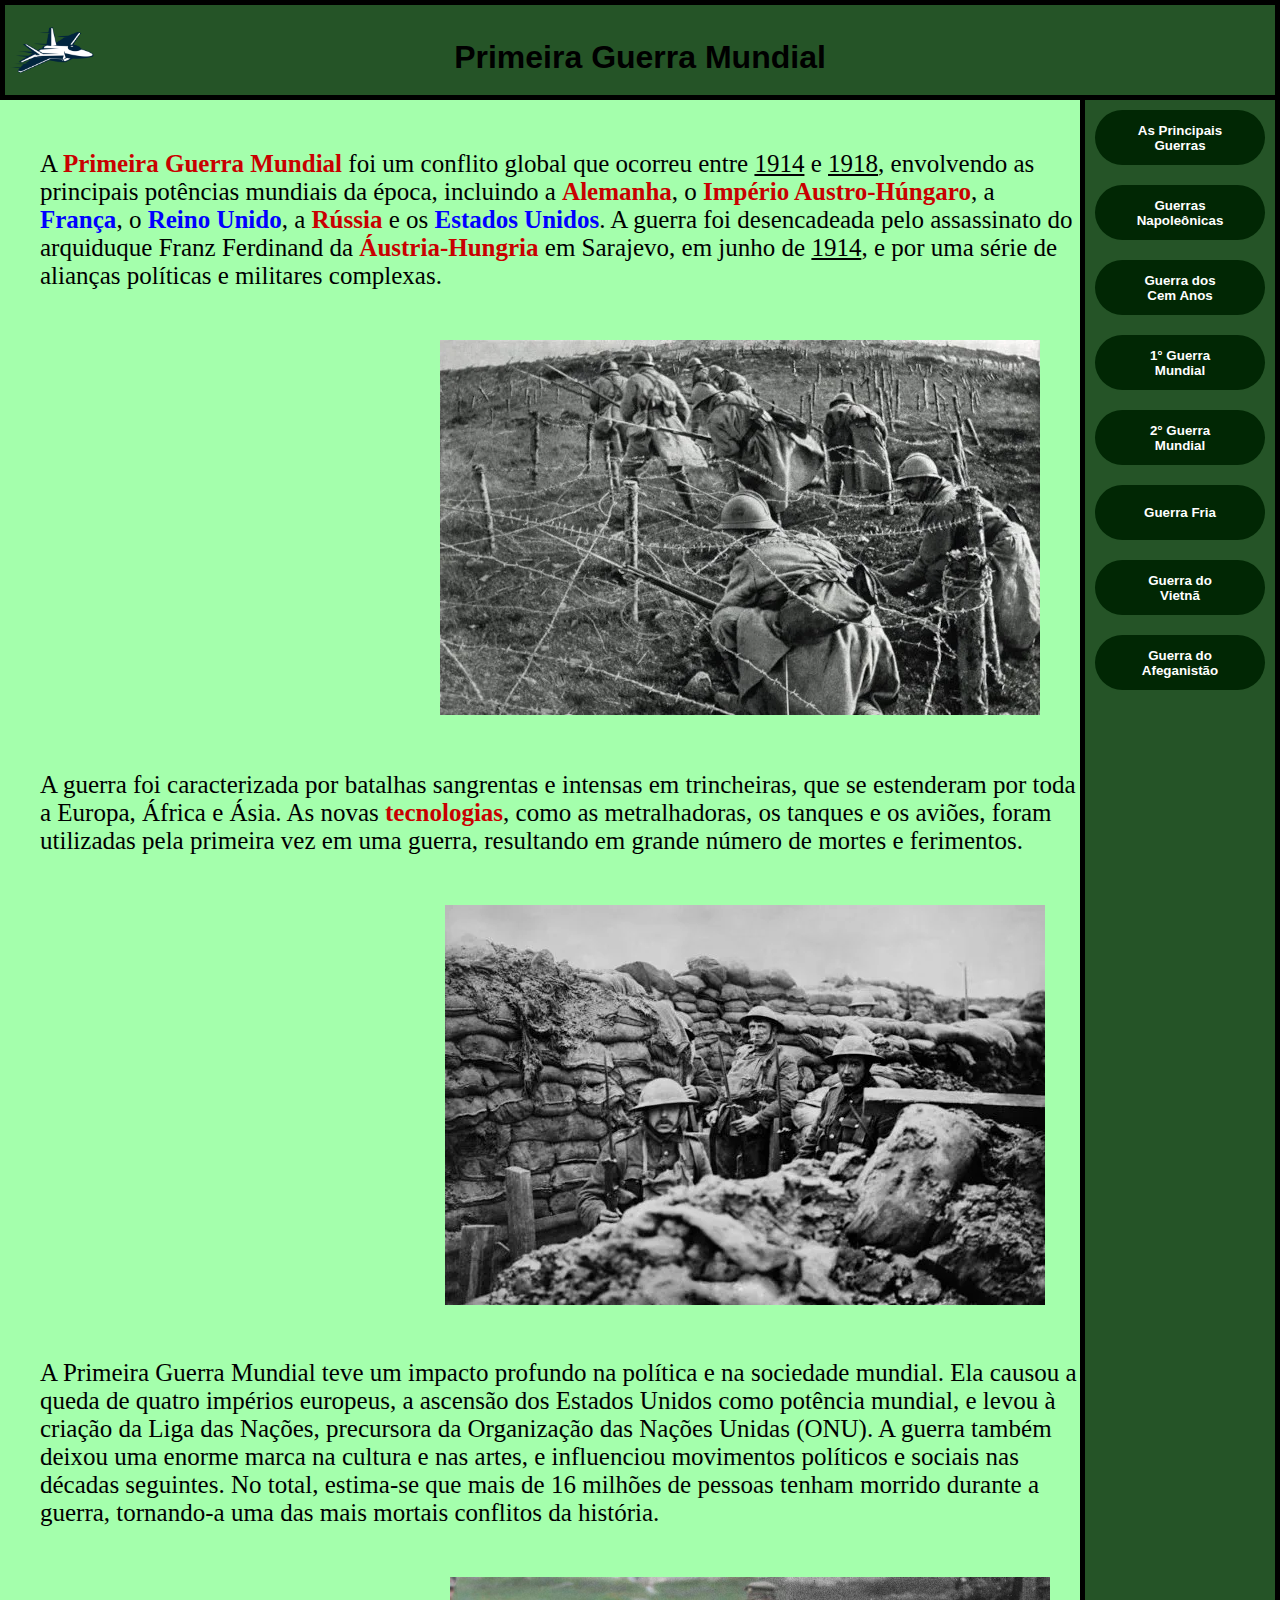
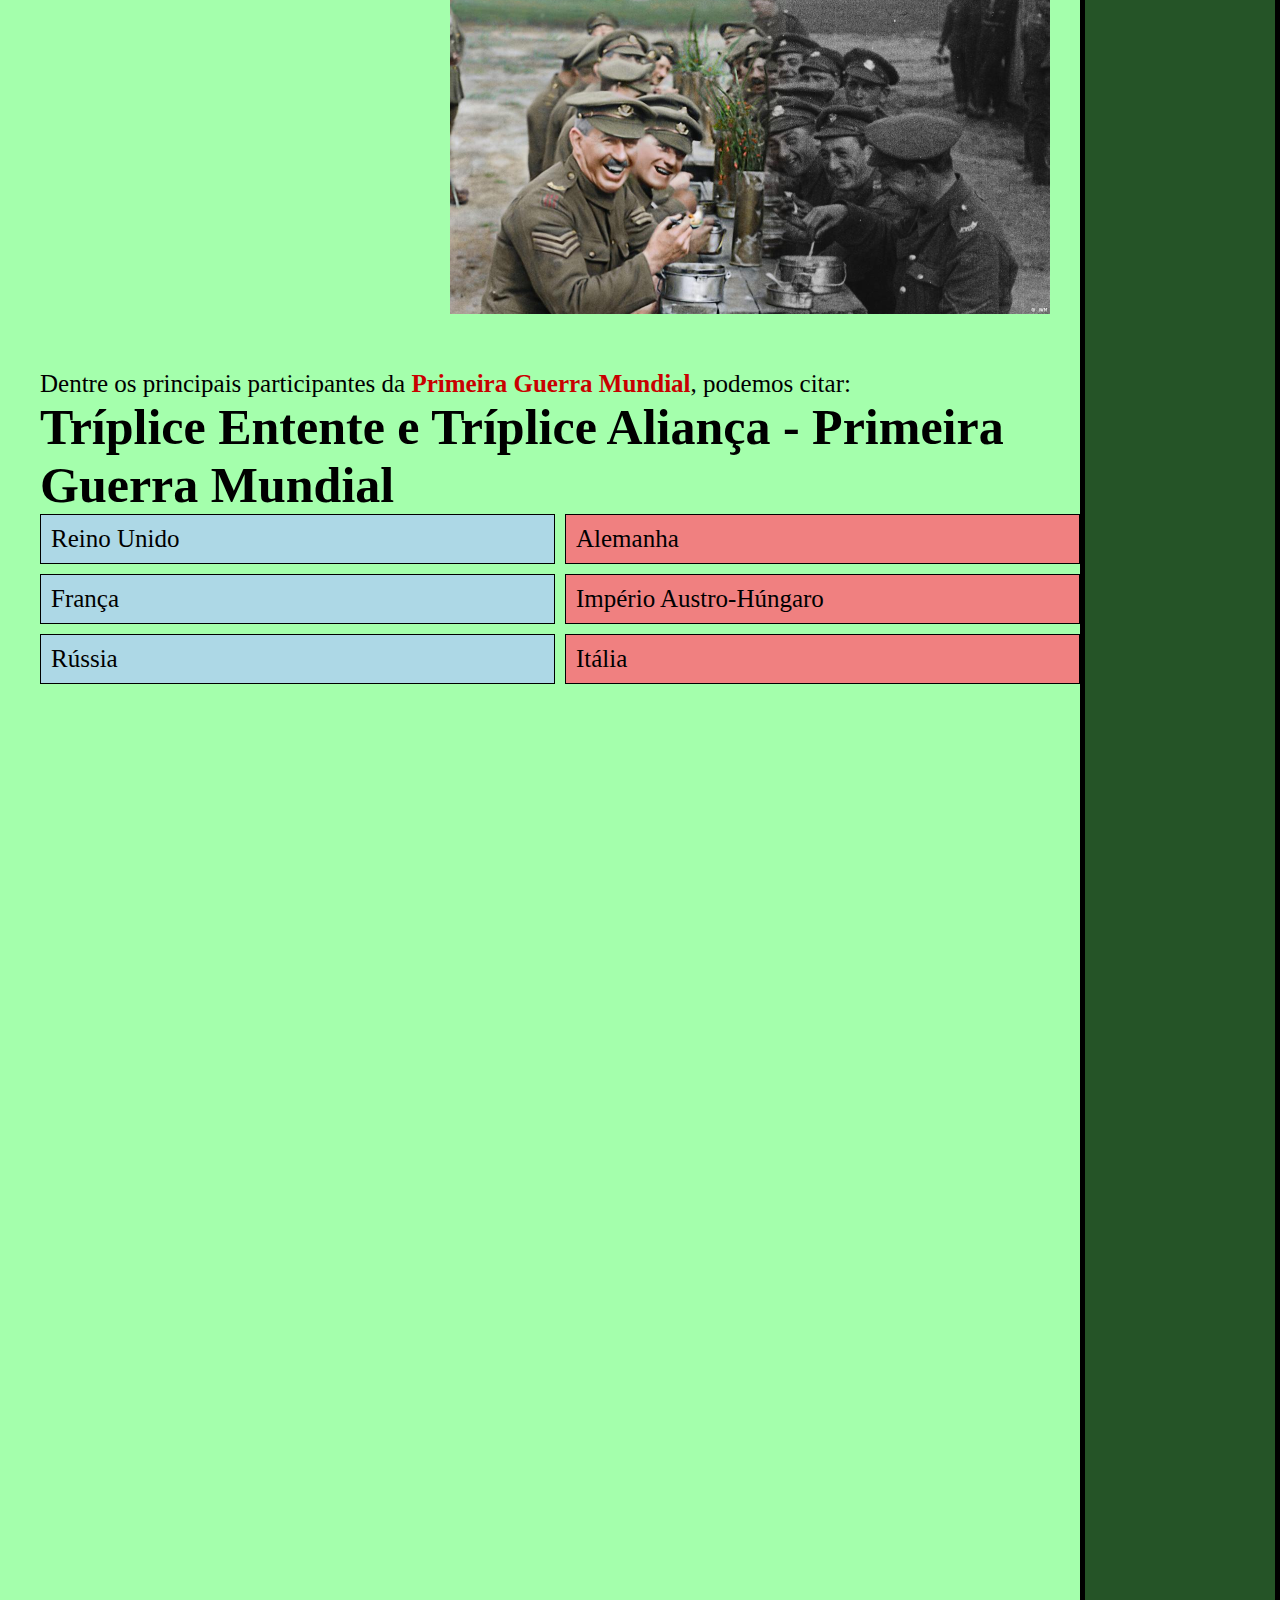
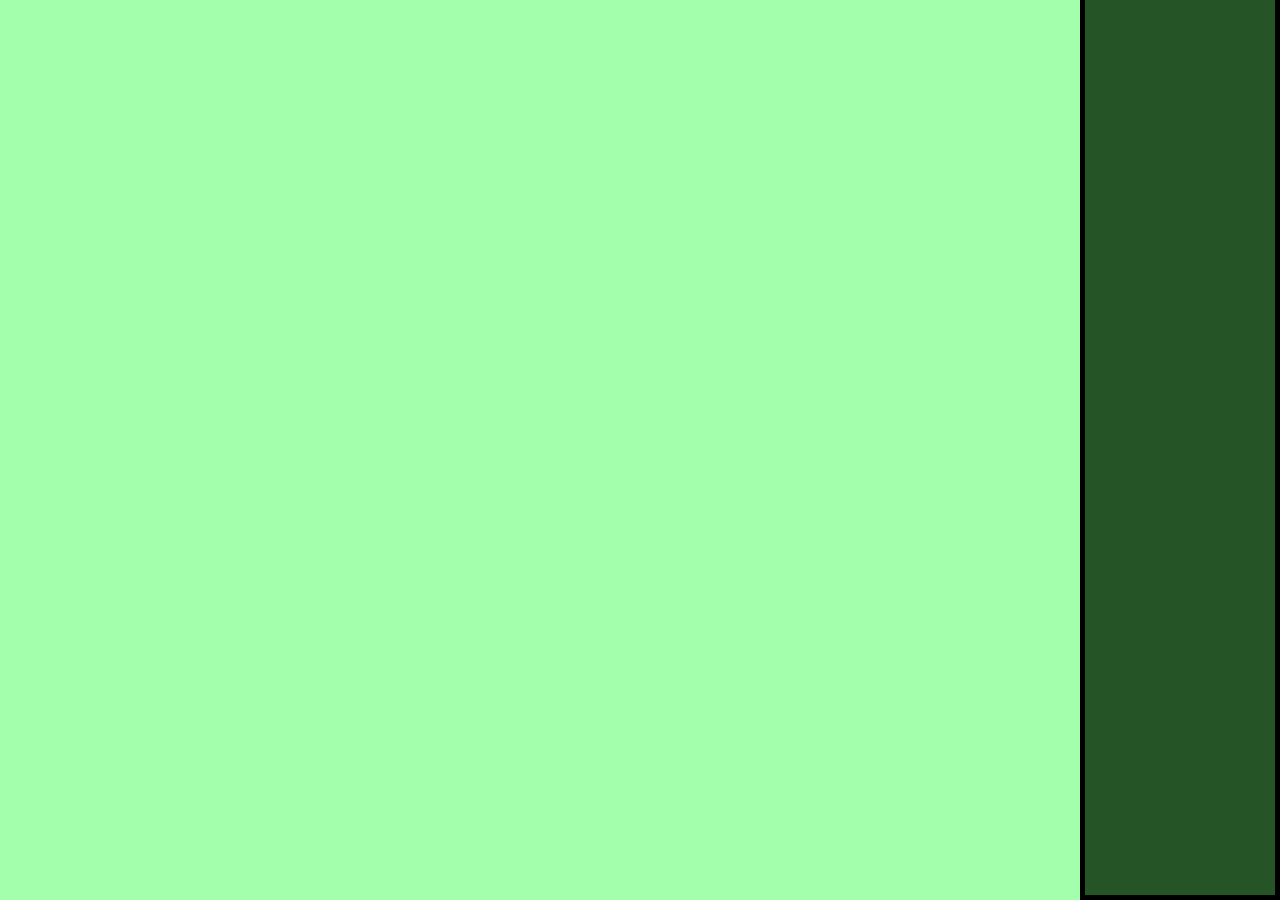
<file: 1GuerraMundial.html>
<!DOCTYPE html>
<html lang="pt-br">

<head>
    <meta charset="UTF-8">
    <meta http-equiv="X-UA-Compatible" content="IE=edge">
    <meta name="viewport" content="width=device-width, initial-scale=1.0">
    <link rel="stylesheet" href="1GuerraMundial.css">
    <link rel="stylesheet" href="index.css">
    <link rel="icon" href="img/iconeindex.png">
    <title>Primeira Guerra Mundial</title>
</head>

<body>

    <div class="BarraSuperior">
        <img id="logoimagem" src="img/—Pngtree—jet fighter illustration_8476956.png" alt="Foto Avião">
        <h1 class="textoCabecalho">Primeira Guerra Mundial</h1>
    </div>



    <div class="BarraLateral">
        <a href="index.html"><button class="button1">As Principais Guerras</button></a>
        <a href="guerrasNapoleonicas.html"><button class="button1">Guerras Napoleônicas</button></a>
        <a href="guerraCemAnos.html"><button class="button1">Guerra dos Cem Anos</button></a>
        <a href="1GuerraMundial.html"><button class="button1">1° Guerra Mundial</button></a>
        <a href="2GuerraMundial.html"><button class="button1">2° Guerra Mundial</button></a>
        <a href="guerraFria.html"><button class="button1" ; style="width: 170px; height: 55px;">Guerra Fria</button></a>
        <a href="guerraVietina.html"><button class="button1">Guerra do Vietnã</button></a>
        <a href="guerraAfeganistao.html"><button class="button1">Guerra do Afeganistão</button></a>

    </div>

    <div class="texto">
        <p>
            A <strong>Primeira Guerra Mundial</strong> foi um conflito global que ocorreu entre <u>1914</u> e
            <u>1918</u>, envolvendo as principais potências mundiais da época, incluindo a <strong>Alemanha</strong>, o
            <strong>Império Austro-Húngaro</strong>, a <strong style="color : blue">França</strong>, o <strong
                style="color : blue">Reino Unido</strong>, a <strong>Rússia</strong> e os <strong
                style="color : blue">Estados Unidos</strong>. A guerra foi desencadeada pelo assassinato do arquiduque
            Franz Ferdinand da <strong>Áustria-Hungria</strong> em Sarajevo, em junho de <u>1914</u>, e por uma série de
            alianças políticas e militares complexas.
        </p>
        <img id="foto1"
            src="img/soldados-franceses-rastejando-em-seus-proprios-emaranhados-de-arame-farpado-na-batalha-de-verdun-primeira-guerra-mundial.webp"
            alt="Soldados franceses rastejando em seus próprios emaranhados de arame farpado na Batalha de Verdun da Primeira Guerra Mundial">
    </div>
    <div class="texto">
        <p>
            A guerra foi caracterizada por batalhas sangrentas e intensas em trincheiras, que se estenderam por toda a
            Europa, África e Ásia. As novas <strong>tecnologias</strong>, como as metralhadoras, os tanques e os aviões,
            foram utilizadas pela primeira vez em uma guerra, resultando em grande número de mortes e ferimentos.
        </p>
    </div>
        <img id="foto2" src="img/trincheira-na-primeira-guerra-mundial.webp" alt="Foto soldados em trincheiras">
    <div class="texto">
        <p>
            A Primeira Guerra Mundial teve um impacto profundo na política e na sociedade mundial. Ela causou a queda de
            quatro impérios europeus, a ascensão dos Estados Unidos como potência mundial, e levou à criação da Liga das
            Nações, precursora da Organização das Nações Unidas (ONU). A guerra também deixou uma enorme marca na
            cultura e nas artes, e influenciou movimentos políticos e sociais nas décadas seguintes. No total, estima-se
            que mais de 16 milhões de pessoas tenham morrido durante a guerra, tornando-a uma das mais mortais conflitos
            da história.
        </p>
        <img id="foto3" src="img/46130175_605.jpg" alt="Foto colorida e preto em branco de soldados da Primeira Guerra Mundial">
    </div>
    <div class="texto">
        <p>
            Dentre os principais participantes da <strong>Primeira Guerra Mundial</strong>, podemos citar:
            <br>
            <h1>Tríplice Entente e Tríplice Aliança - Primeira Guerra Mundial</h1>
            <div class="tabela">
              <div class="celula entente">Reino Unido</div>
              <div class="celula alianca">Alemanha</div>
              <div class="celula entente">França</div>
              <div class="celula alianca">Império Austro-Húngaro</div>
              <div class="celula entente">Rússia</div>
              <div class="celula alianca">Itália</div>
            </div>
        </p>
    </div>
</body>

</html>
</file>
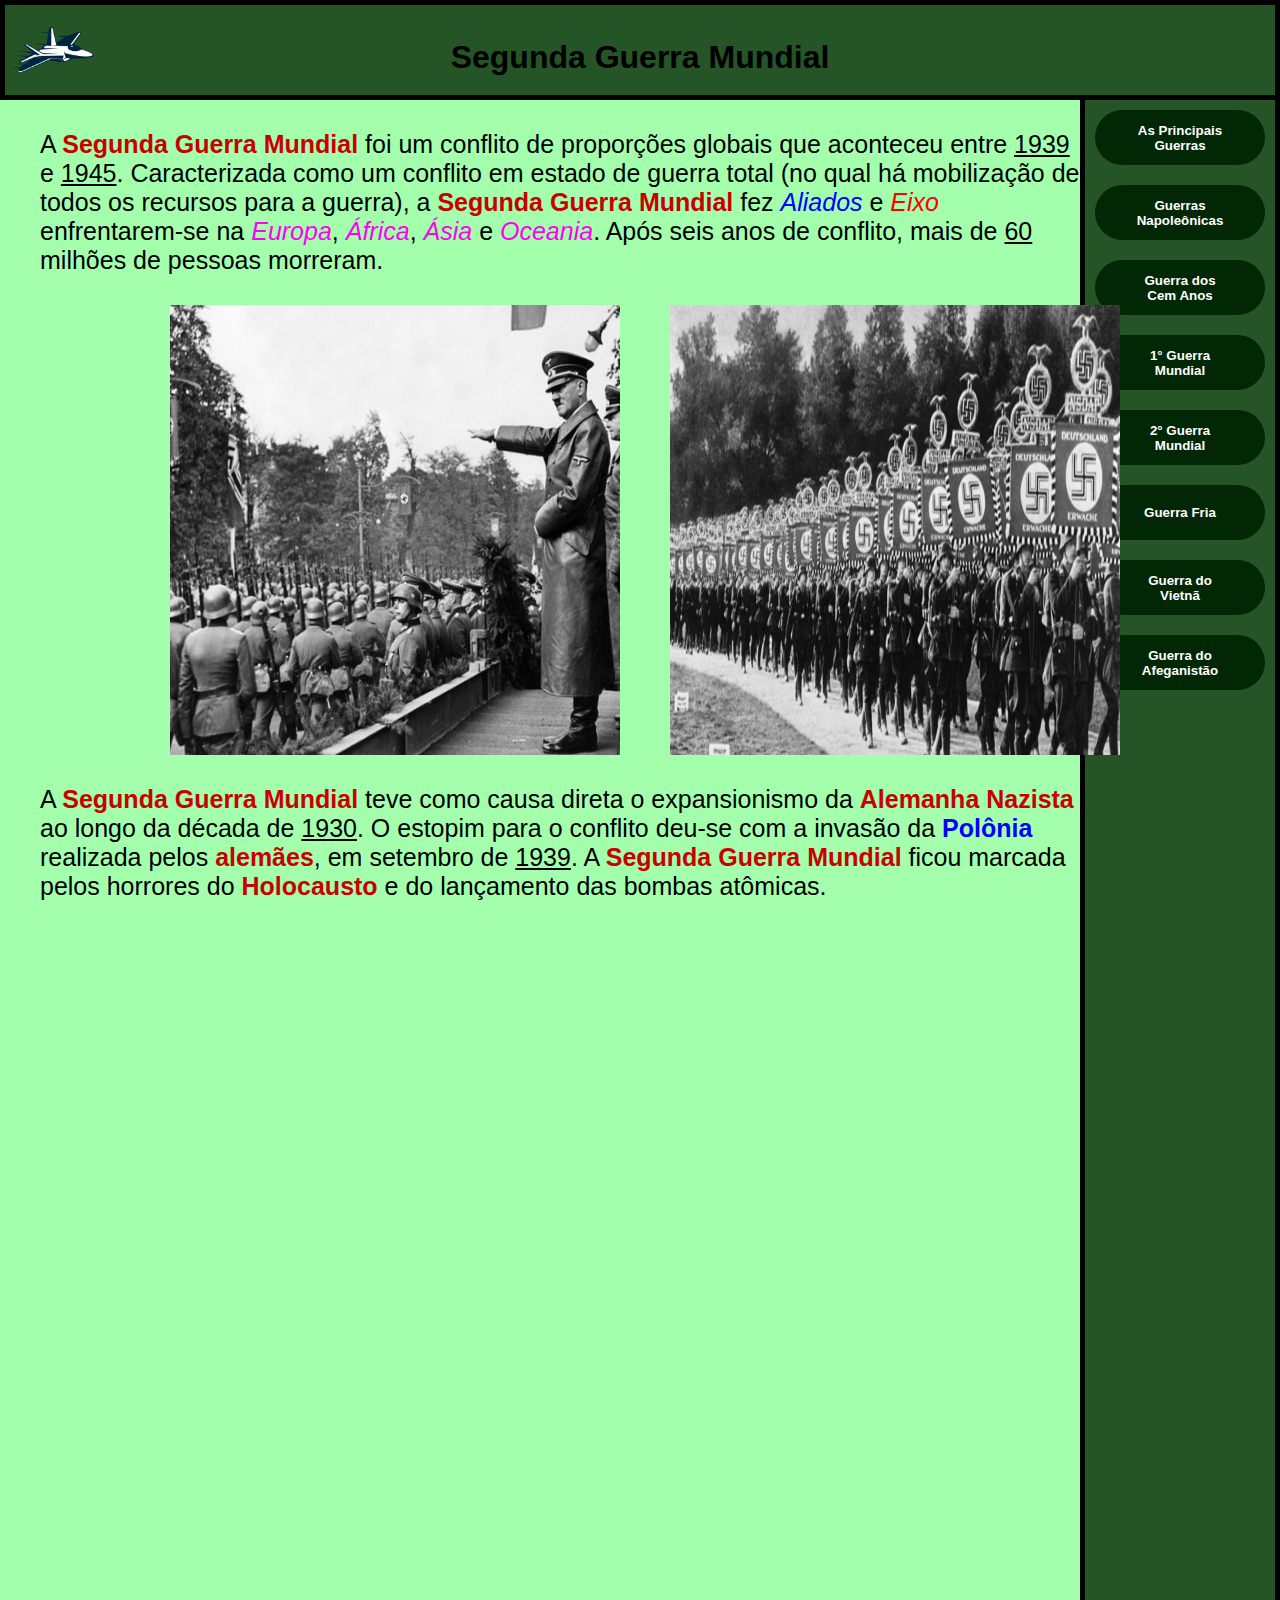
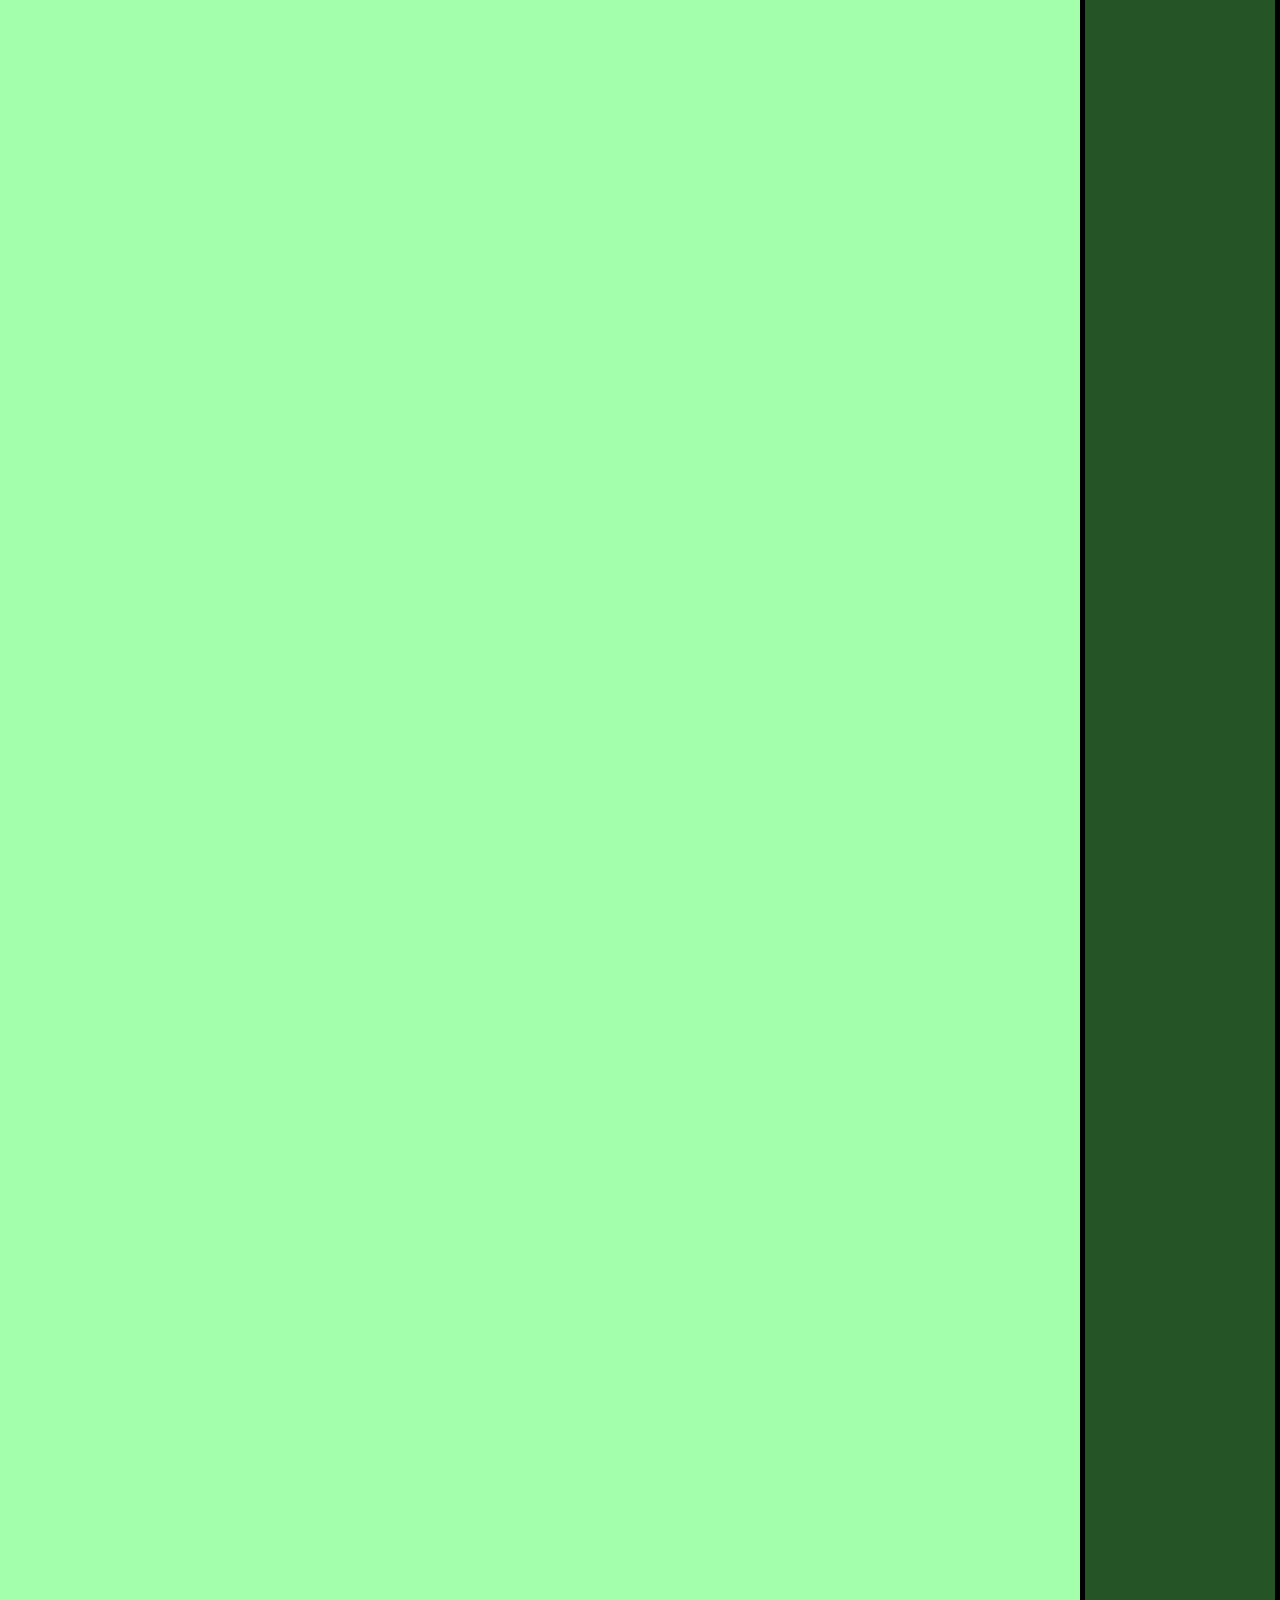
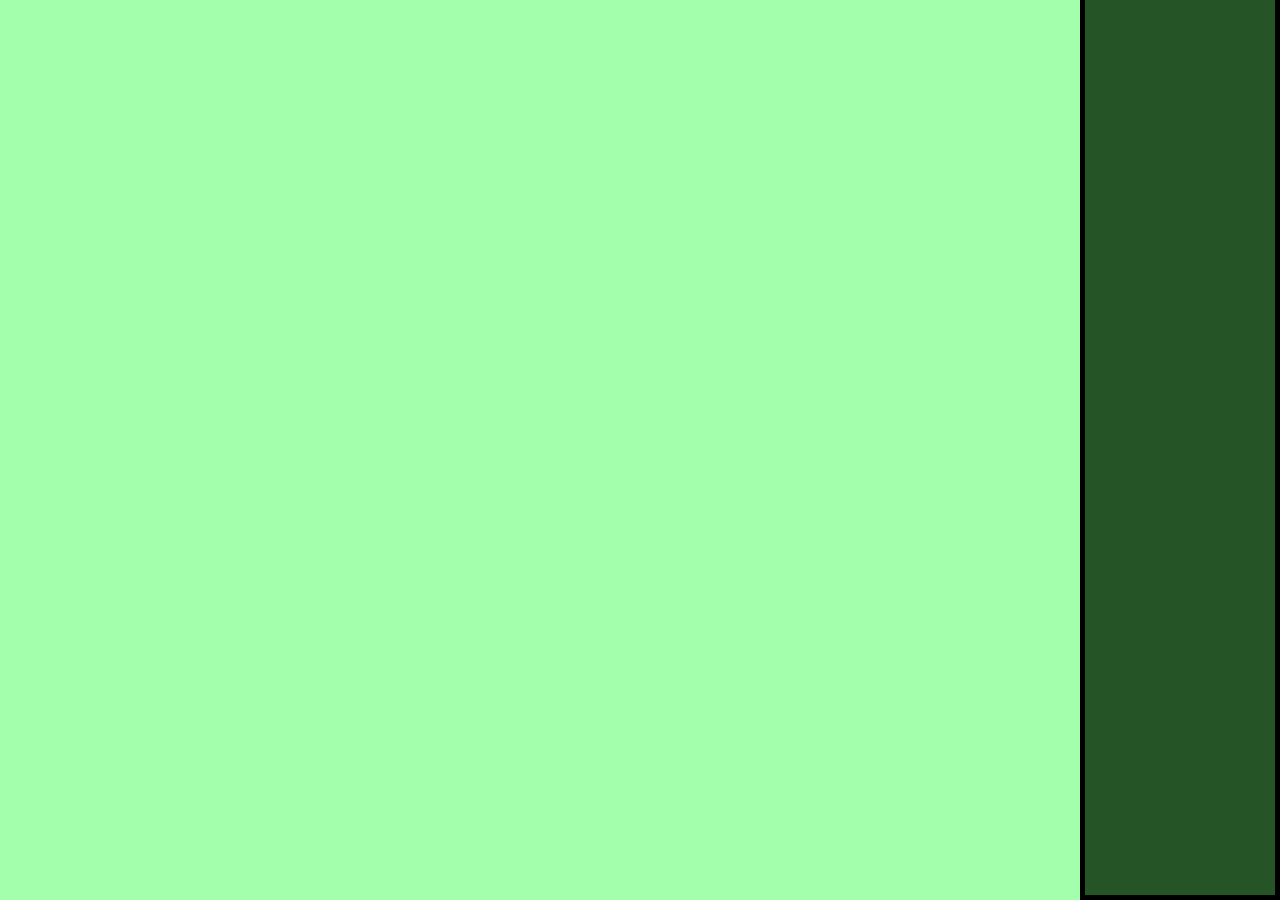
<file: 2GuerraMundial.html>
<!DOCTYPE html>
<html lang="pt-br">
<head>
    <meta charset="UTF-8">
    <meta http-equiv="X-UA-Compatible" content="IE=edge">
    <meta name="viewport" content="width=device-width, initial-scale=1.0">
    <link rel="stylesheet" href="2GuerraMundial.css">
    <link rel="stylesheet" href="index.css">
    <link rel="icon" href="img/iconeindex.png">
    <title>Segunda Guerra Mundial</title>
</head>
<body>
    
    <div class="BarraSuperior">
        <img id="logoimagem" src="img/—Pngtree—jet fighter illustration_8476956.png" alt="Foto Avião">
        <h1 class="textoCabecalho">Segunda Guerra Mundial</h1>
    </div>



    <div class="BarraLateral">
        <a href="index.html"><button class="button1">As Principais Guerras</button></a>
        <a href="guerrasNapoleonicas.html"><button class="button1">Guerras Napoleônicas</button></a>
        <a href="guerraCemAnos.html"><button class="button1">Guerra dos Cem Anos</button></a>
        <a href="1GuerraMundial.html"><button class="button1">1° Guerra Mundial</button></a>
        <a href="2GuerraMundial.html"><button class="button1">2° Guerra Mundial</button></a>
        <a href="guerraFria.html"><button class="button1" ; style="width: 170px; height: 55px;">Guerra Fria</button></a>
        <a href="guerraVietina.html"><button class="button1">Guerra do Vietnã</button></a>
        <a href="guerraAfeganistao.html"><button class="button1">Guerra do Afeganistão</button></a>
    </div>

    <div class="texto">
        <p>
            A <strong>Segunda Guerra Mundial</strong> foi um conflito de proporções globais que aconteceu entre <u>1939</u> e <u>1945</u>. Caracterizada como um conflito em estado de guerra total (no qual há mobilização de todos os recursos para a guerra), a <strong>Segunda Guerra Mundial</strong> fez <i style="color : blue">Aliados</i> e <i style="color : red">Eixo</i> enfrentarem-se na <i>Europa</i>, <i>África</i>, <i>Ásia</i> e <i>Oceania</i>. Após seis anos de conflito, mais de <u>60</u> milhões de pessoas morreram.
        </p>
        <div id="container1">
            <img id="foto1" src="img/hitler.jpeg" alt="Foto fazendo a saudação nazista">
            <img id="foto2" src="img/inicio-da-segunda-guerra-mundial-og.webp" alt="Foto início Segunda Guerra Mundial">
        </div>
        <p>
            A <strong>Segunda Guerra Mundial</strong> teve como causa direta o expansionismo da <strong>Alemanha Nazista</strong> ao longo da década de <u>1930</u>. O estopim para o conflito deu-se com a invasão da <strong style="color:blue">Polônia</strong> realizada pelos <strong>alemães</strong>, em setembro de <u>1939</u>. A <strong>Segunda Guerra Mundial</strong> ficou marcada pelos horrores do <strong>Holocausto</strong> e do lançamento das bombas atômicas.
        </p>
    </div>
    
</body>
</html>
</file>
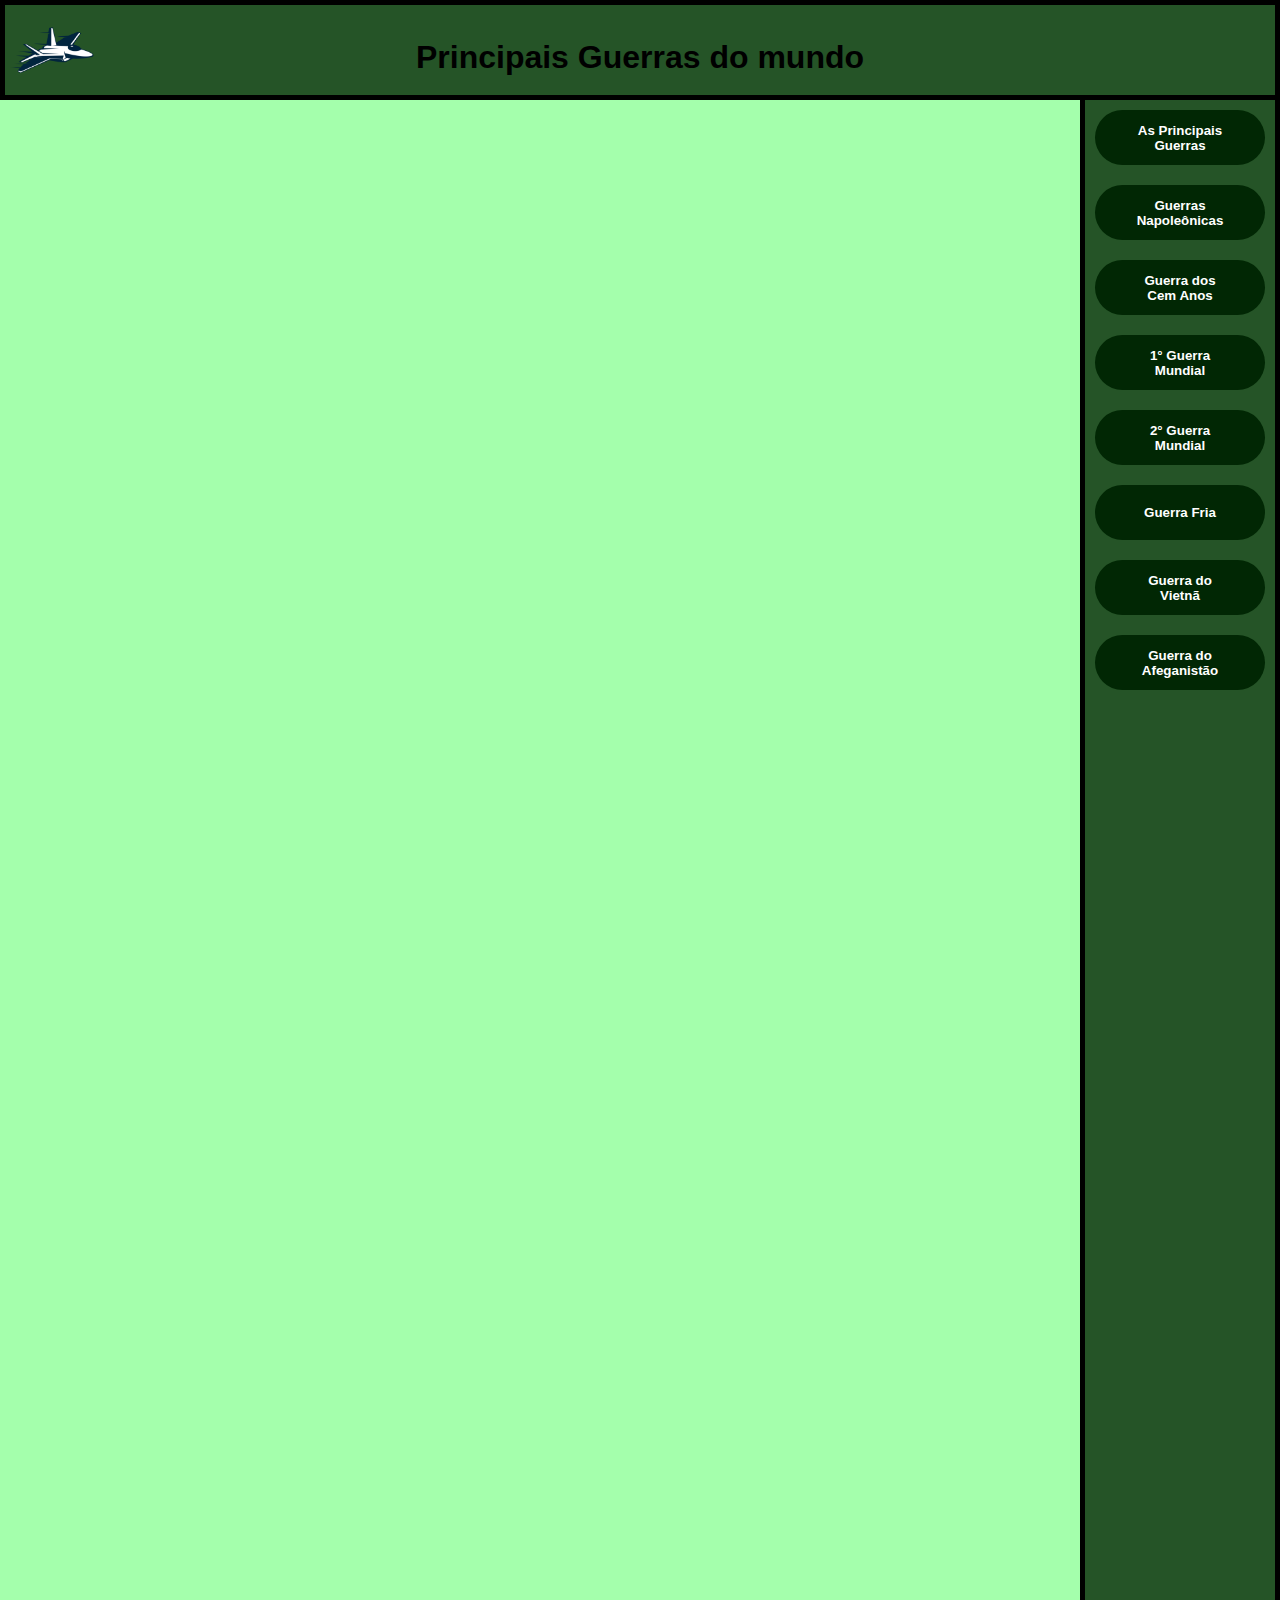
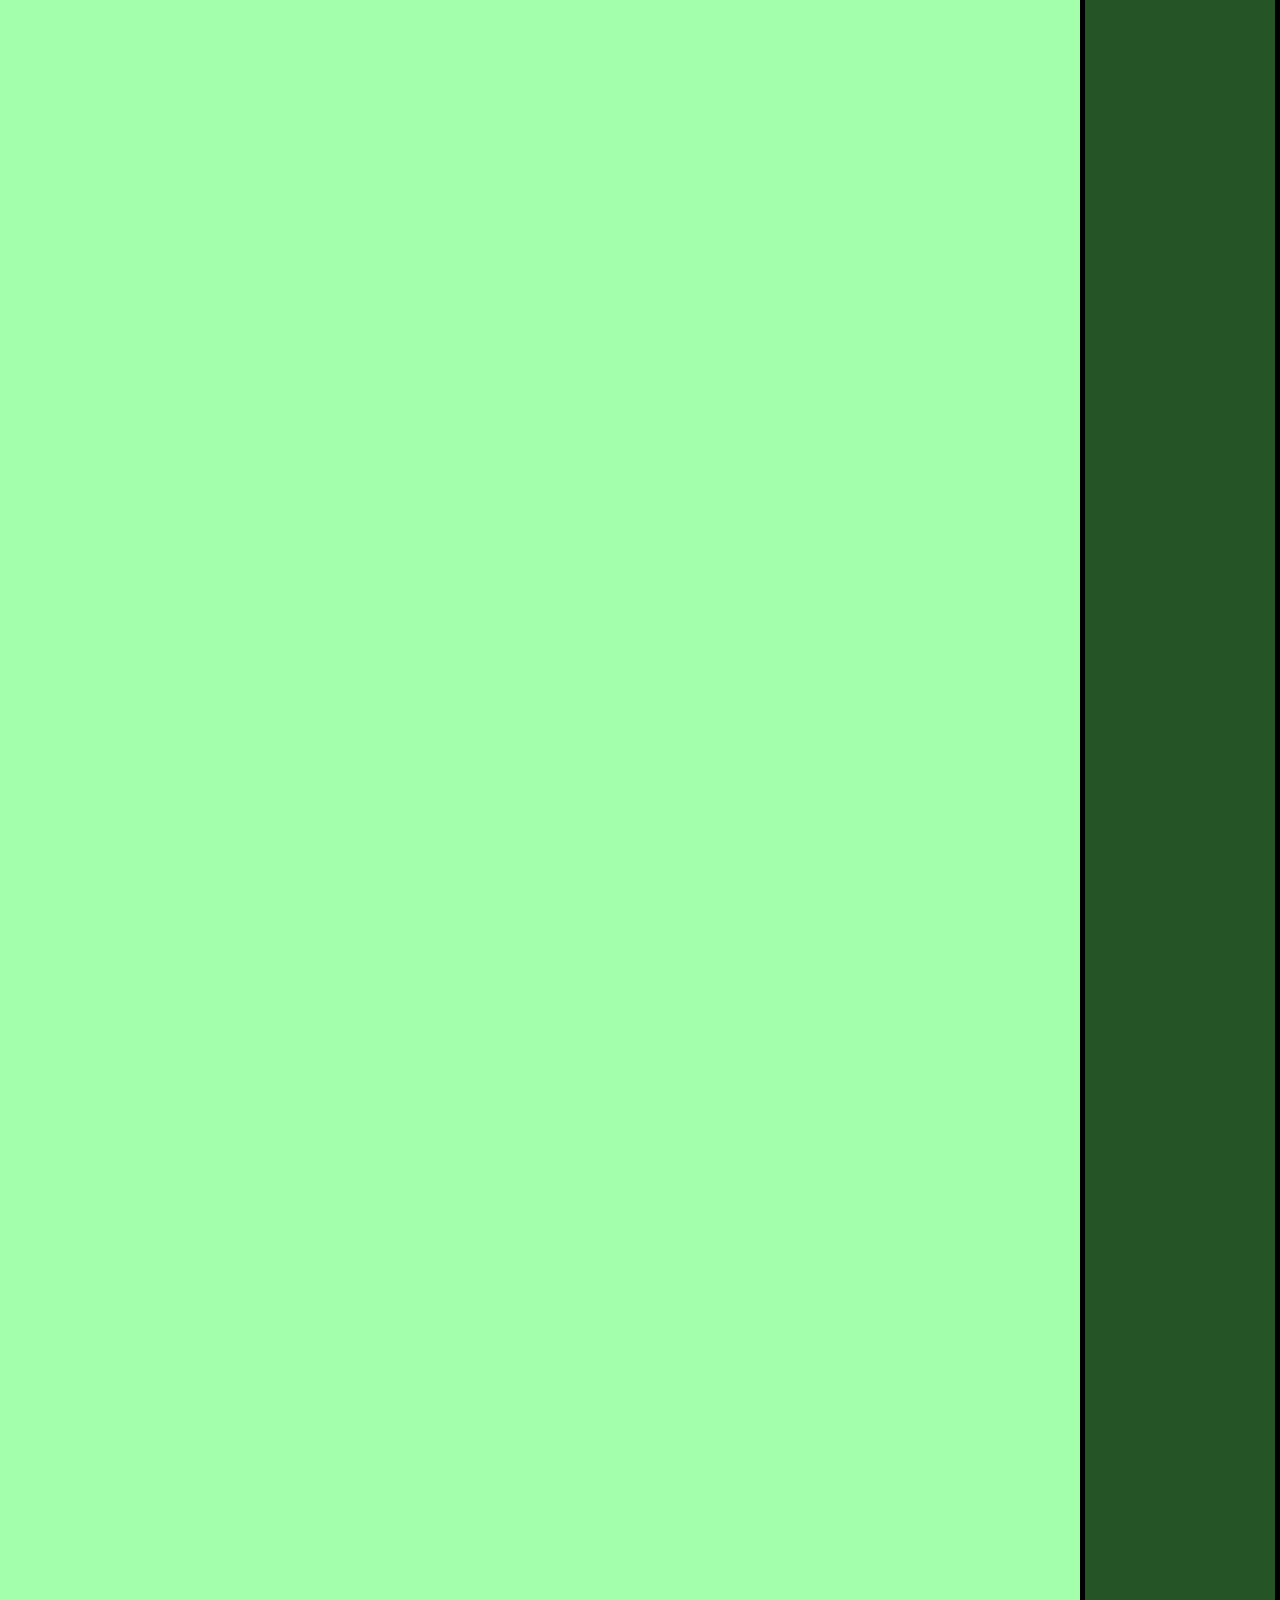
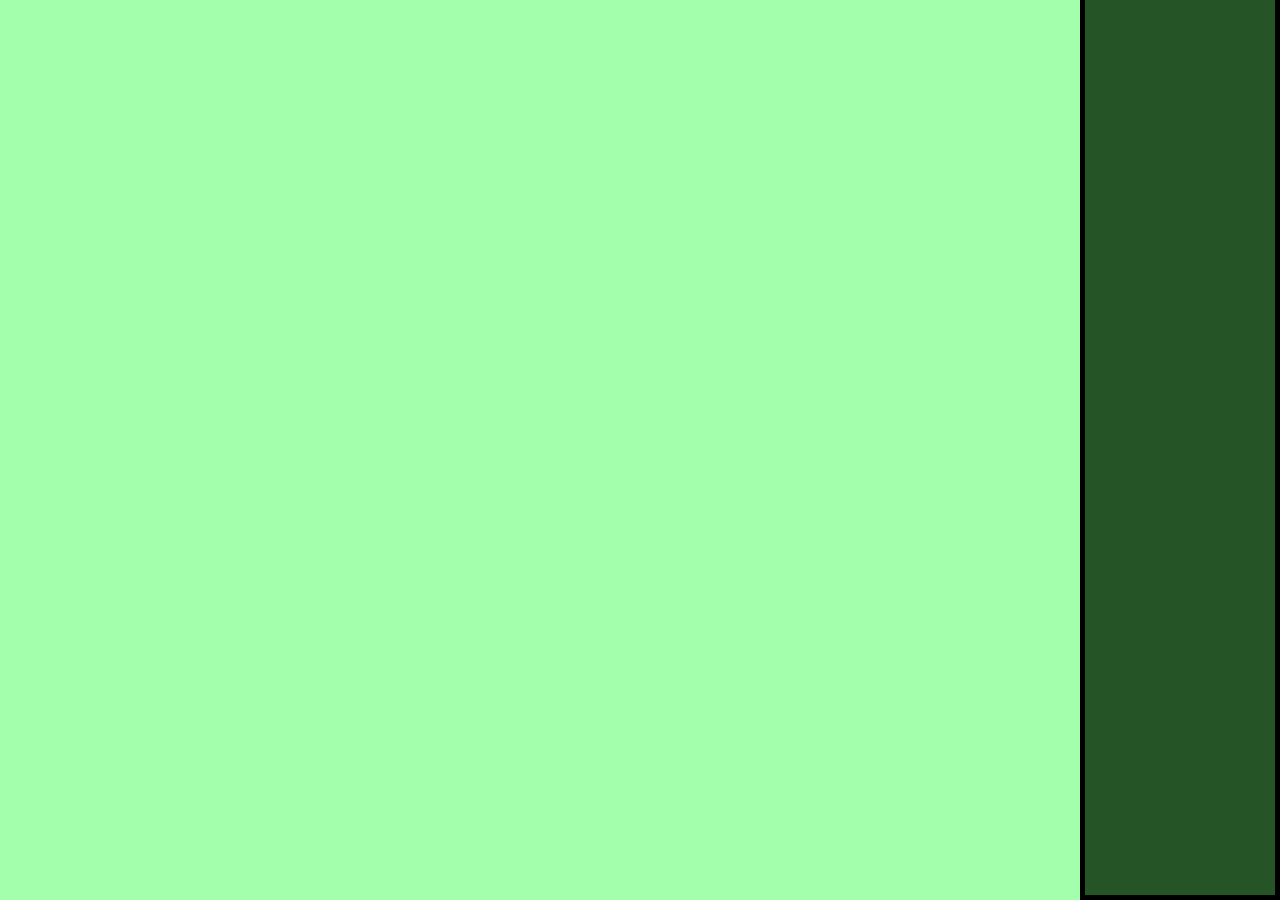
<file: guerraAfeganistao.html>
<!DOCTYPE html>
<html lang="pt-br">
<head>
    <meta charset="UTF-8">
    <meta http-equiv="X-UA-Compatible" content="IE=edge">
    <meta name="viewport" content="width=device-width, initial-scale=1.0">
    <link rel="stylesheet" href="guerraAfeganistao.css">
    <link rel="stylesheet" href="index.css">
    <link rel="icon" href="img/iconeindex.png">
    <title>Document</title>
</head>
<body>
    
    <div class="BarraSuperior">
        <img id="logoimagem" src="img/—Pngtree—jet fighter illustration_8476956.png" alt="Foto Avião">
        <h1 class="textoCabecalho">Principais Guerras do mundo</h1>
    </div>



    <div class="BarraLateral">
        <a href="index.html"><button class="button1">As Principais Guerras</button></a>
        <a href="guerrasNapoleonicas.html"><button class="button1">Guerras Napoleônicas</button></a>
        <a href="guerraCemAnos.html"><button class="button1">Guerra dos Cem Anos</button></a>
        <a href="1GuerraMundial.html"><button class="button1">1° Guerra Mundial</button></a>
        <a href="2GuerraMundial.html"><button class="button1">2° Guerra Mundial</button></a>
        <a href="guerraFria.html"><button class="button1" ; style="width: 170px; height: 55px;">Guerra Fria</button></a>
        <a href="guerraVietina.html"><button class="button1">Guerra do Vietnã</button></a>
        <a href="guerraAfeganistao.html"><button class="button1">Guerra do Afeganistão</button></a>
            
    </div>
    
</body>
</html>
</file>
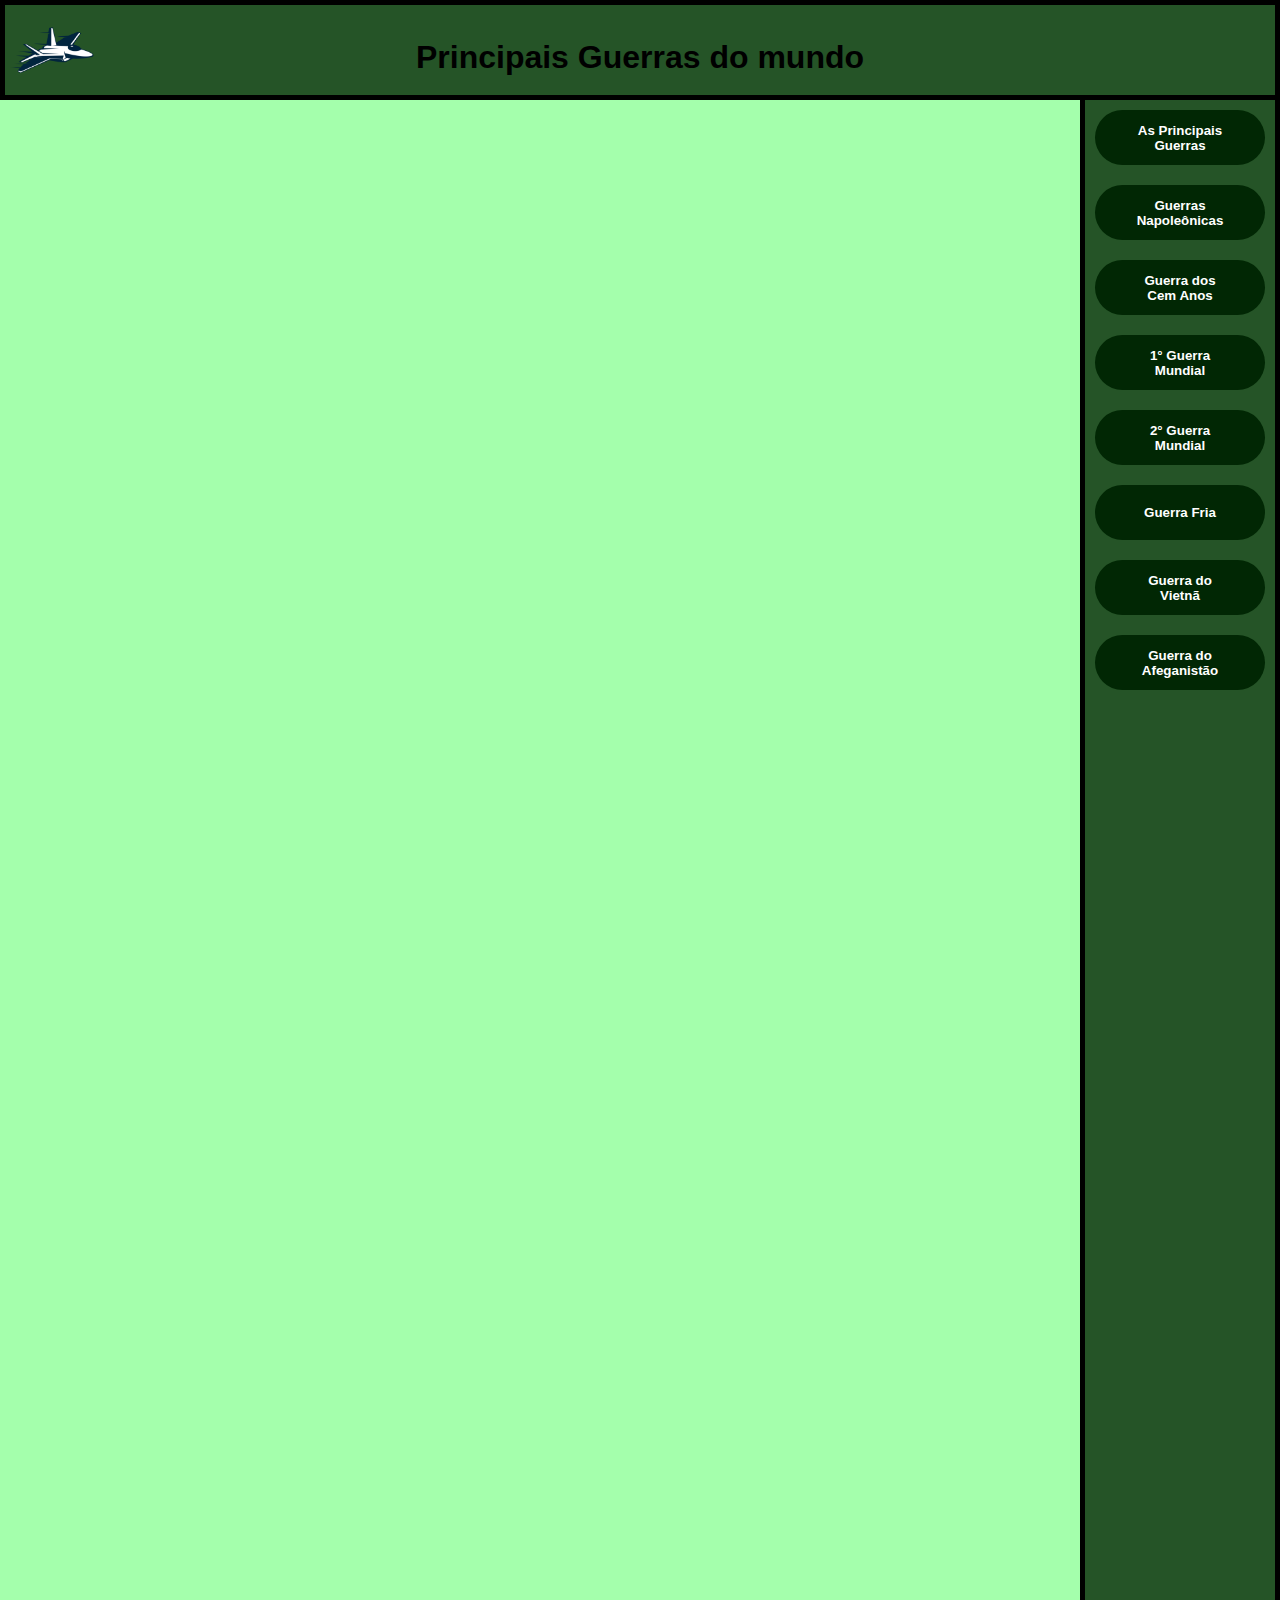
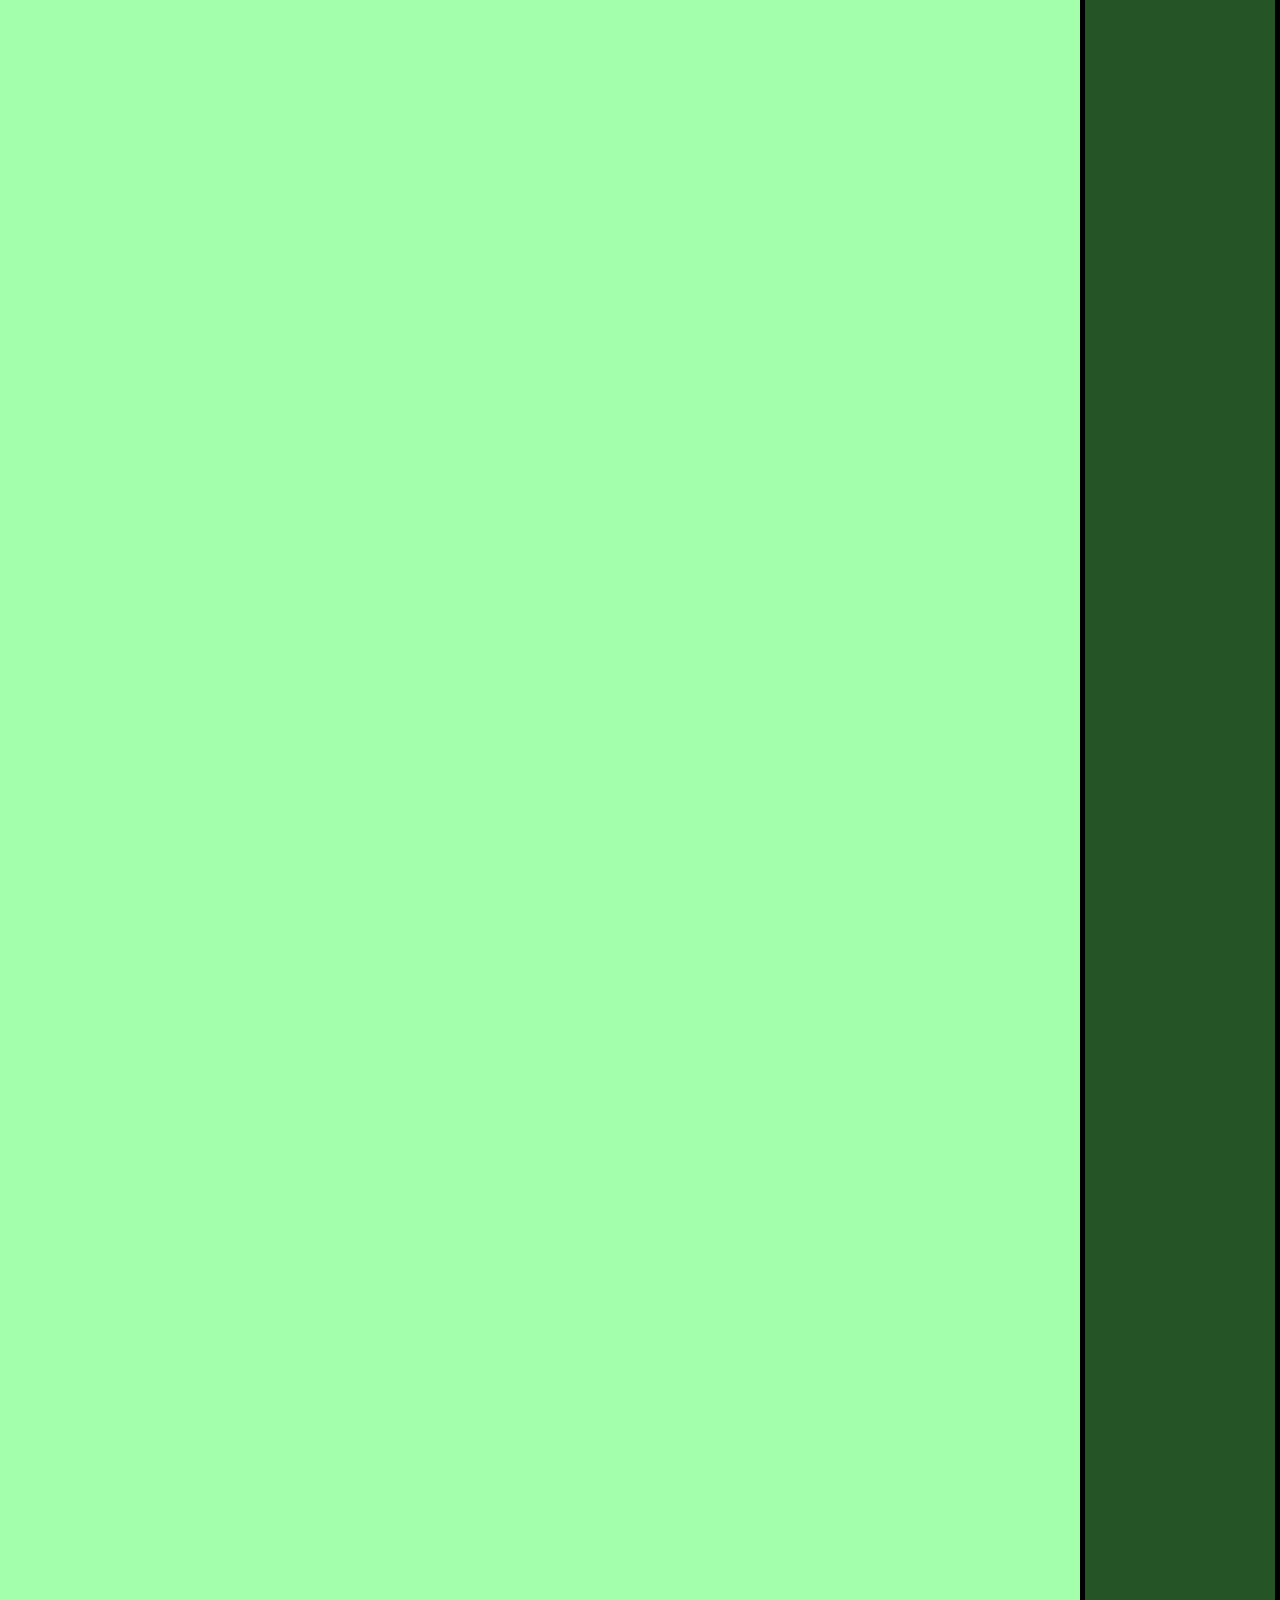
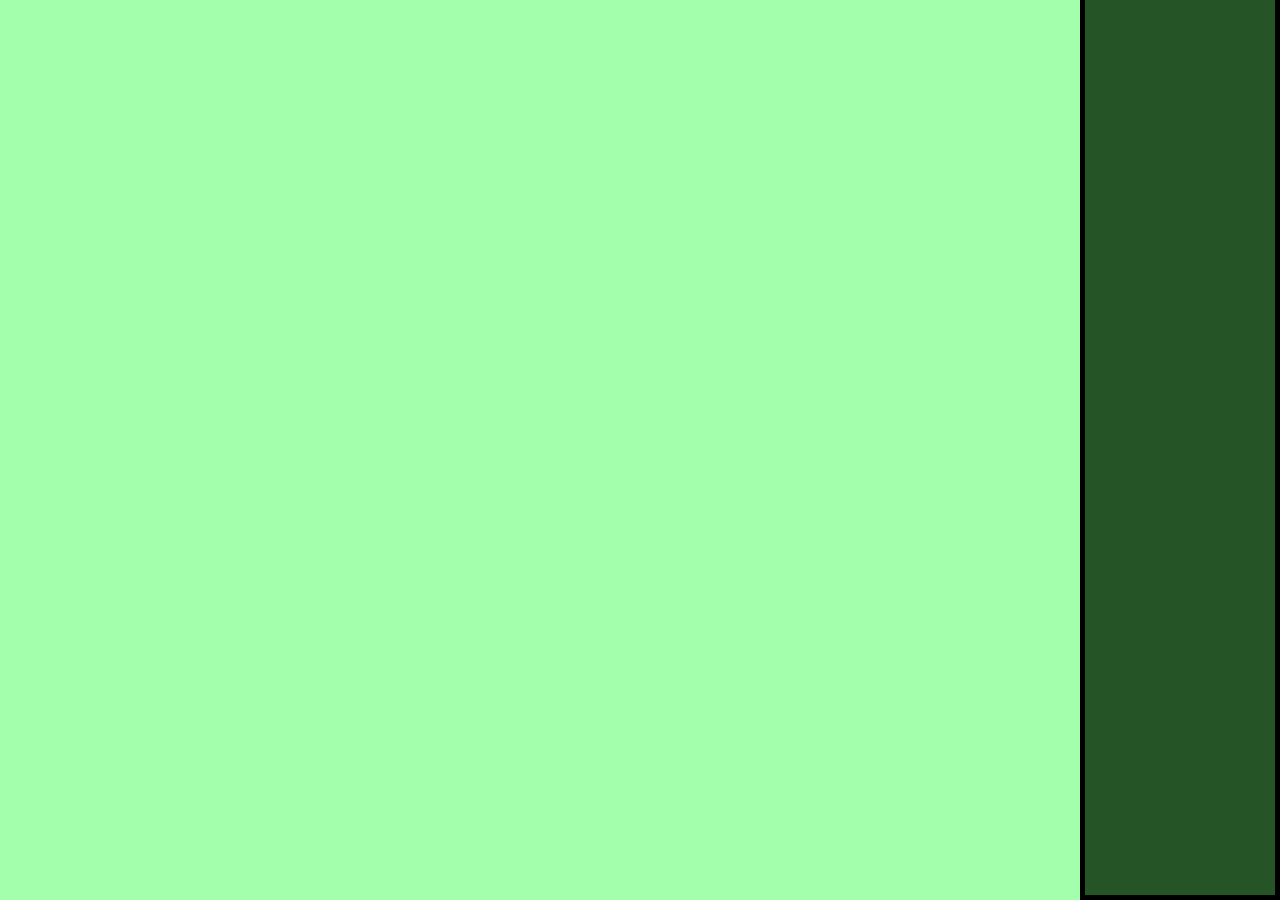
<file: guerraCemAnos.html>
<!DOCTYPE html>
<html lang="pt-br">
<head>
    <meta charset="UTF-8">
    <meta http-equiv="X-UA-Compatible" content="IE=edge">
    <meta name="viewport" content="width=device-width, initial-scale=1.0">
    <link rel="stylesheet" href="guerraCemAnos.css">
    <link rel="stylesheet" href="index.css">
    <link rel="icon" href="img/iconeindex.png">
    <title>Document</title>
</head>
<body>
    
    <div class="BarraSuperior">
        <img id="logoimagem" src="img/—Pngtree—jet fighter illustration_8476956.png" alt="Foto Avião">
        <h1 class="textoCabecalho">Principais Guerras do mundo</h1>
    </div>



    <div class="BarraLateral">
        <a href="index.html"><button class="button1">As Principais Guerras</button></a>
        <a href="guerrasNapoleonicas.html"><button class="button1">Guerras Napoleônicas</button></a>
        <a href="guerraCemAnos.html"><button class="button1">Guerra dos Cem Anos</button></a>
        <a href="1GuerraMundial.html"><button class="button1">1° Guerra Mundial</button></a>
        <a href="2GuerraMundial.html"><button class="button1">2° Guerra Mundial</button></a>
        <a href="guerraFria.html"><button class="button1" ; style="width: 170px; height: 55px;">Guerra Fria</button></a>
        <a href="guerraVietina.html"><button class="button1">Guerra do Vietnã</button></a>
        <a href="guerraAfeganistao.html"><button class="button1">Guerra do Afeganistão</button></a>
            
    </div>
    
</body>
</html>
</file>
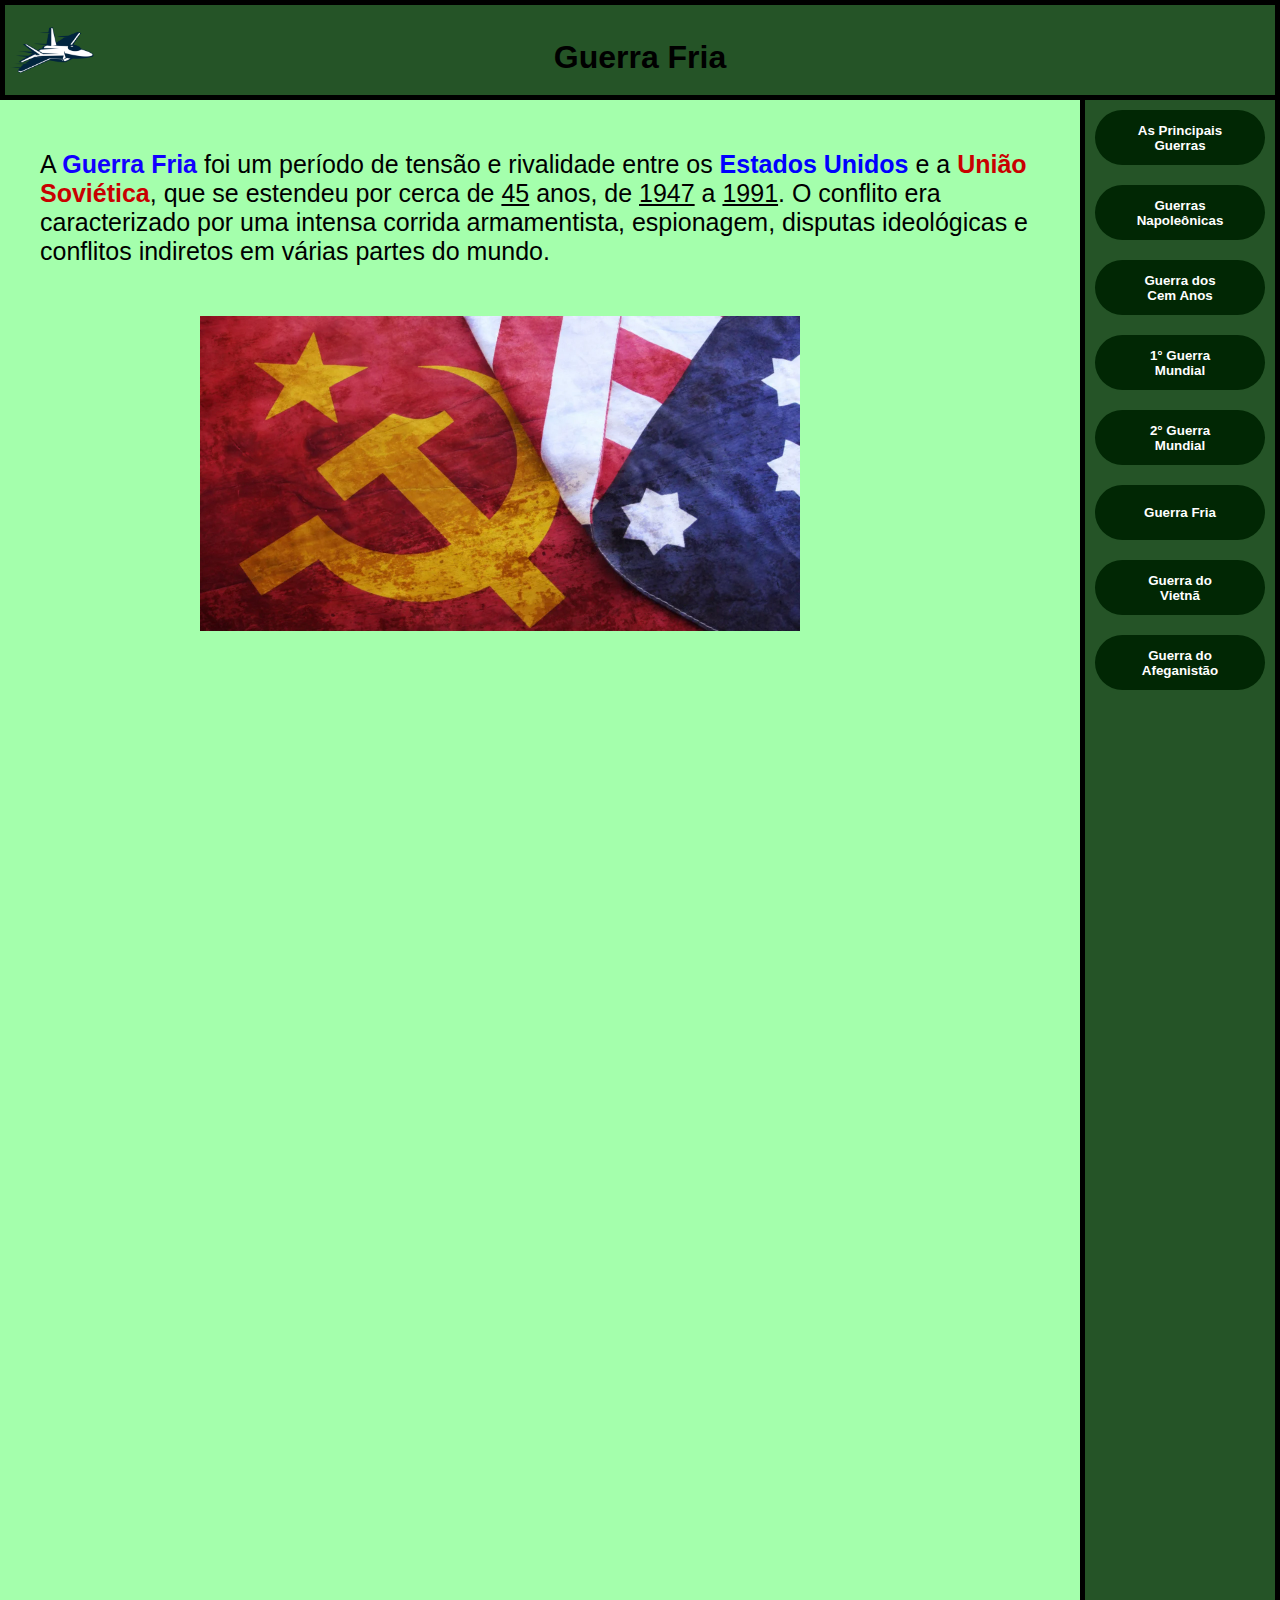
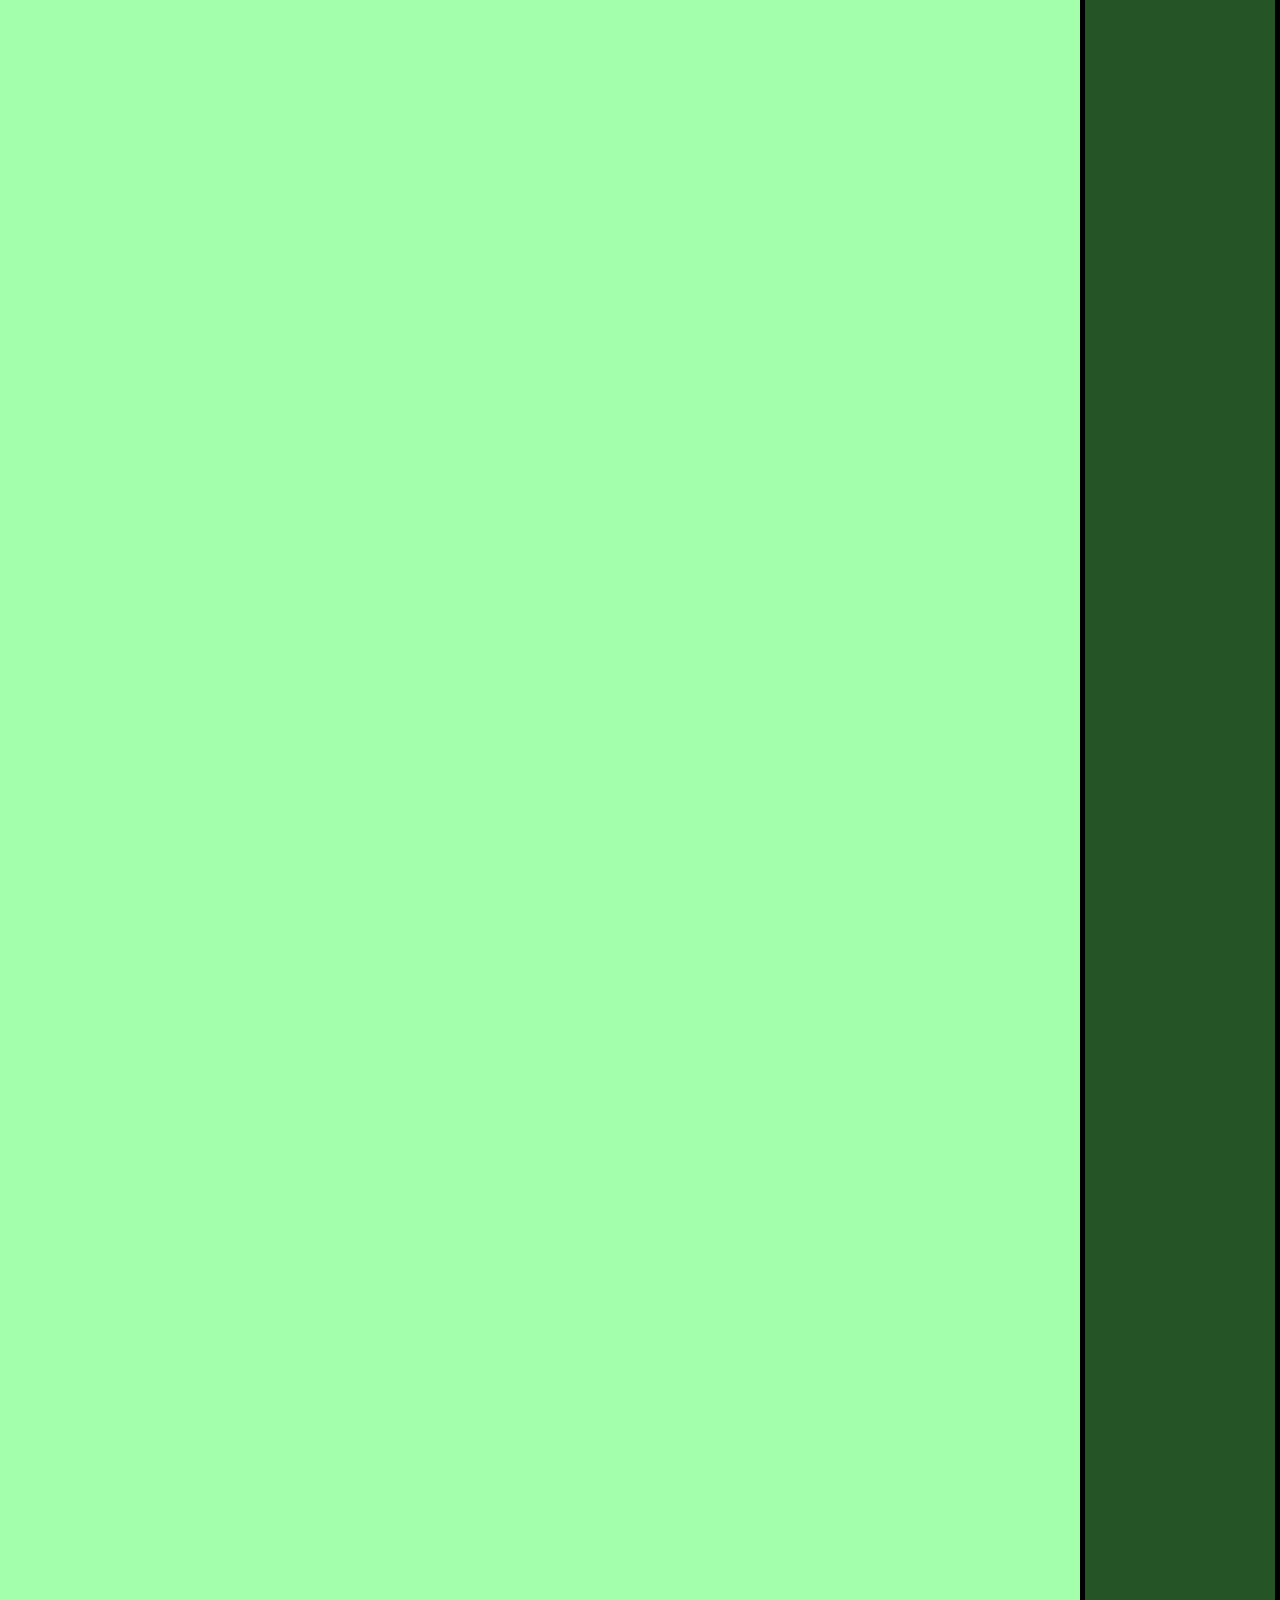
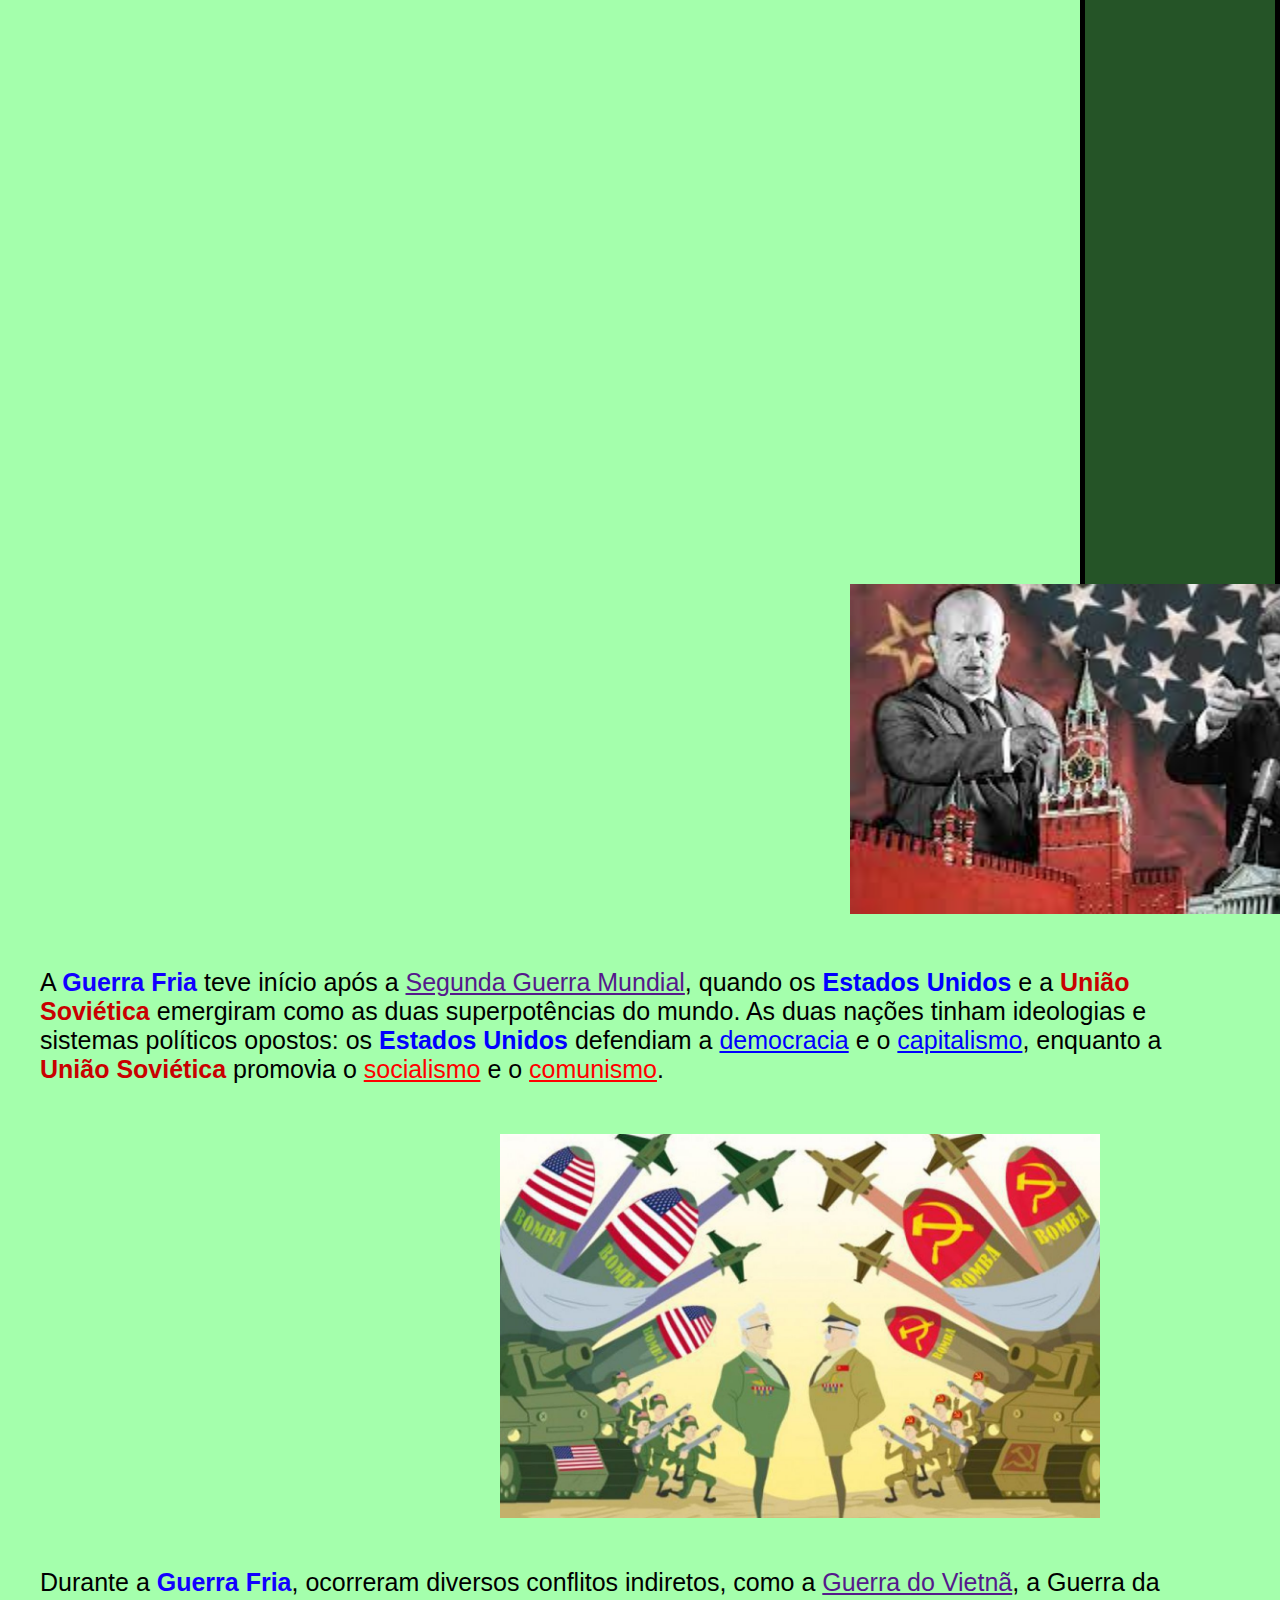
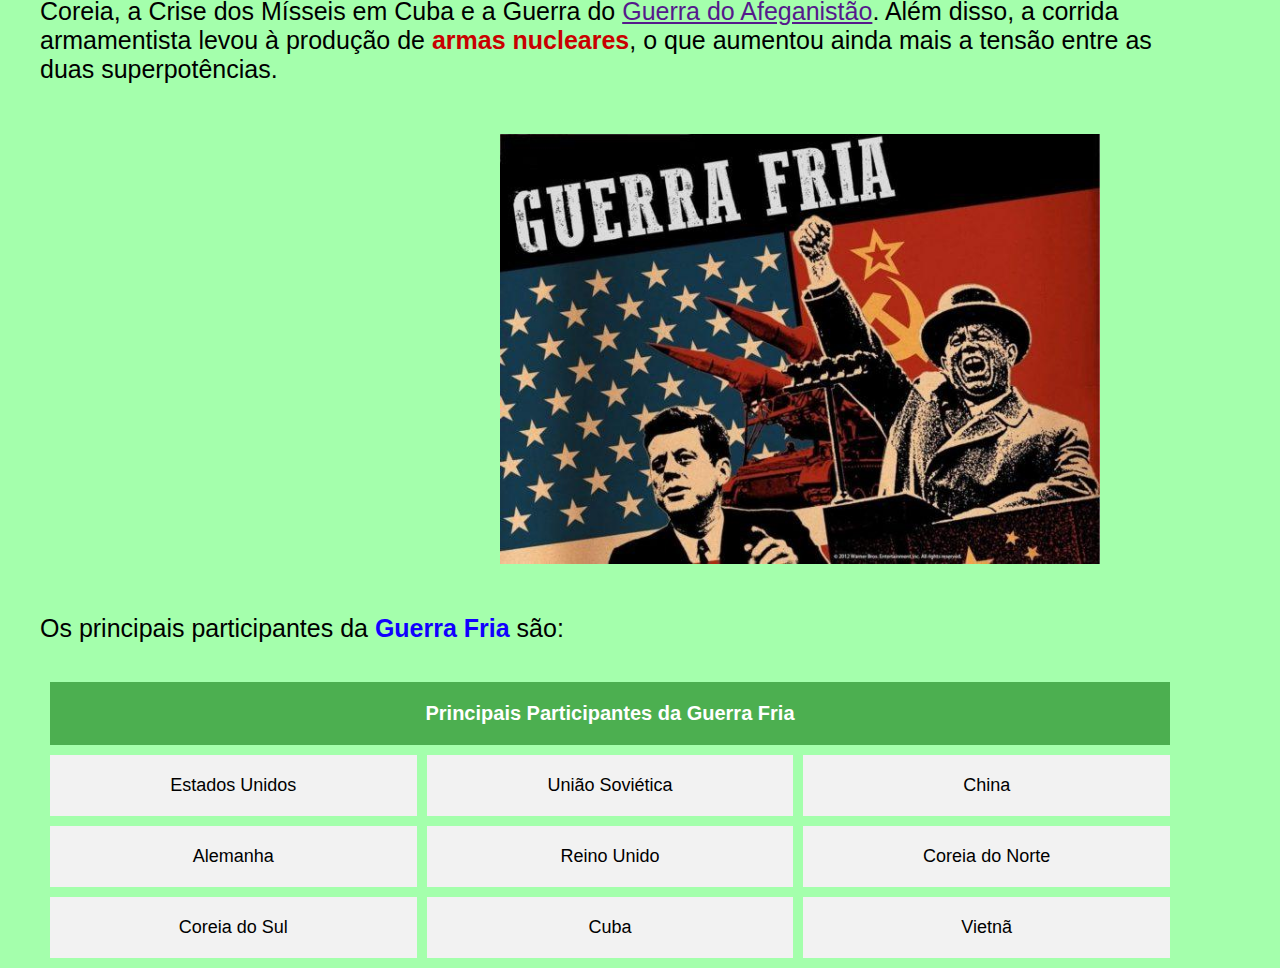
<file: guerraFria.html>
<!DOCTYPE html>
<html lang="en">

<head>
    <meta charset="UTF-8">
    <meta http-equiv="X-UA-Compatible" content="IE=edge">
    <meta name="viewport" content="width=device-width, initial-scale=1.0">
    <link rel="stylesheet" href="guerraFria.css">
    <link rel="stylesheet" href="index.css">
    <link rel="icon" href="img/iconeindex.png">
    <title>Guerra Fria</title>
</head>

<body>

    <div class="BarraSuperior">
        <img id="logoimagem" src="img/—Pngtree—jet fighter illustration_8476956.png" alt="Foto Avião">
        <h1 class="textoCabecalho">Guerra Fria</h1>
    </div>



    <div class="BarraLateral">
        <a href="index.html"><button class="button1">As Principais Guerras</button></a>
        <a href="guerrasNapoleonicas.html"><button class="button1">Guerras Napoleônicas</button></a>
        <a href="guerraCemAnos.html"><button class="button1">Guerra dos Cem Anos</button></a>
        <a href="1GuerraMundial.html"><button class="button1">1° Guerra Mundial</button></a>
        <a href="2GuerraMundial.html"><button class="button1">2° Guerra Mundial</button></a>
        <a href="guerraFria.html"><button class="button1" ; style="width: 170px; height: 55px;">Guerra Fria</button></a>
        <a href="guerraVietina.html"><button class="button1">Guerra do Vietnã</button></a>
        <a href="guerraAfeganistao.html"><button class="button1">Guerra do Afeganistão</button></a>

    </div>
    <div class="texto">
        <p>A <strong style="color: rgb(17, 0, 255);">Guerra Fria</strong> foi um período de tensão e rivalidade entre os
            <strong style="color:blue">Estados Unidos</strong> e a <strong>União Soviética</strong>, que se estendeu por
            cerca de <u>45</u> anos, de <u>1947</u> a <u>1991</u>. O conflito era caracterizado por uma intensa corrida
            armamentista, espionagem, disputas ideológicas e conflitos indiretos em várias partes do mundo.
        </p>
    </div>
    <img id="foto1" src="img/guerra-fria-og.webp" alt="Foto EUA x URSS">
    <img id="foto2" src="img/EUAXURSS.jfif" alt="Foto EUA x URSS">
    <div class="texto">
        <p>A <strong style="color: rgb(17, 0, 255)">Guerra Fria</strong> teve início após a <a href="">Segunda Guerra
                Mundial</a>, quando os <strong style="color:blue">Estados Unidos</strong> e a <strong>União
                Soviética</strong> emergiram como as duas superpotências do mundo. As duas nações tinham ideologias e
            sistemas políticos opostos: os <strong style="color:blue">Estados Unidos</strong> defendiam a <u
                style="color:blue">democracia</u> e o <u style="color:blue"> capitalismo</u>, enquanto a <strong>União
                Soviética</strong> promovia o <u style="color:red">socialismo</u> e o <u
                style="color:red">comunismo</u>.
        </p>
    </div>
    <img id="foto3" src="img/guerra-fria.jpg" alt="Imagem EUAxURSS com armas nucleares">
    <div class="texto">
        <p>
            Durante a <strong style="color: rgb(17, 0, 255)">Guerra Fria</strong>, ocorreram diversos conflitos
            indiretos, como a <a href="">Guerra do Vietnã</a>, a Guerra da Coreia, a Crise dos Mísseis em Cuba e a
            Guerra do <a href="">Guerra do Afeganistão</a>. Além disso, a corrida armamentista levou à produção de
            <strong>armas nucleares</strong>, o que aumentou ainda mais a tensão entre as duas superpotências.
        </p>
    </div>
    <img id="foto3" src="img/Por-que-a-Guerra-Fria-tem-esse-nome.jpg" alt="Imagem Guerra Fria">
    <div class="texto">
        <p>Os principais participantes da <strong style="color: rgb(17, 0, 255)">Guerra Fria</strong> são:</p>
        <br>
        <div class="grid-container">
            <div class="header">Principais Participantes da Guerra Fria</div>
            <div class="grid-item">Estados Unidos</div>
            <div class="grid-item">União Soviética</div>
            <div class="grid-item">China</div>
            <div class="grid-item">Alemanha</div>
            <div class="grid-item">Reino Unido</div>
            <div class="grid-item">Coreia do Norte</div>
            <div class="grid-item">Coreia do Sul</div>
            <div class="grid-item">Cuba</div>
            <div class="grid-item">Vietnã</div>
          </div>
    </div>
</body>

</html>
</file>
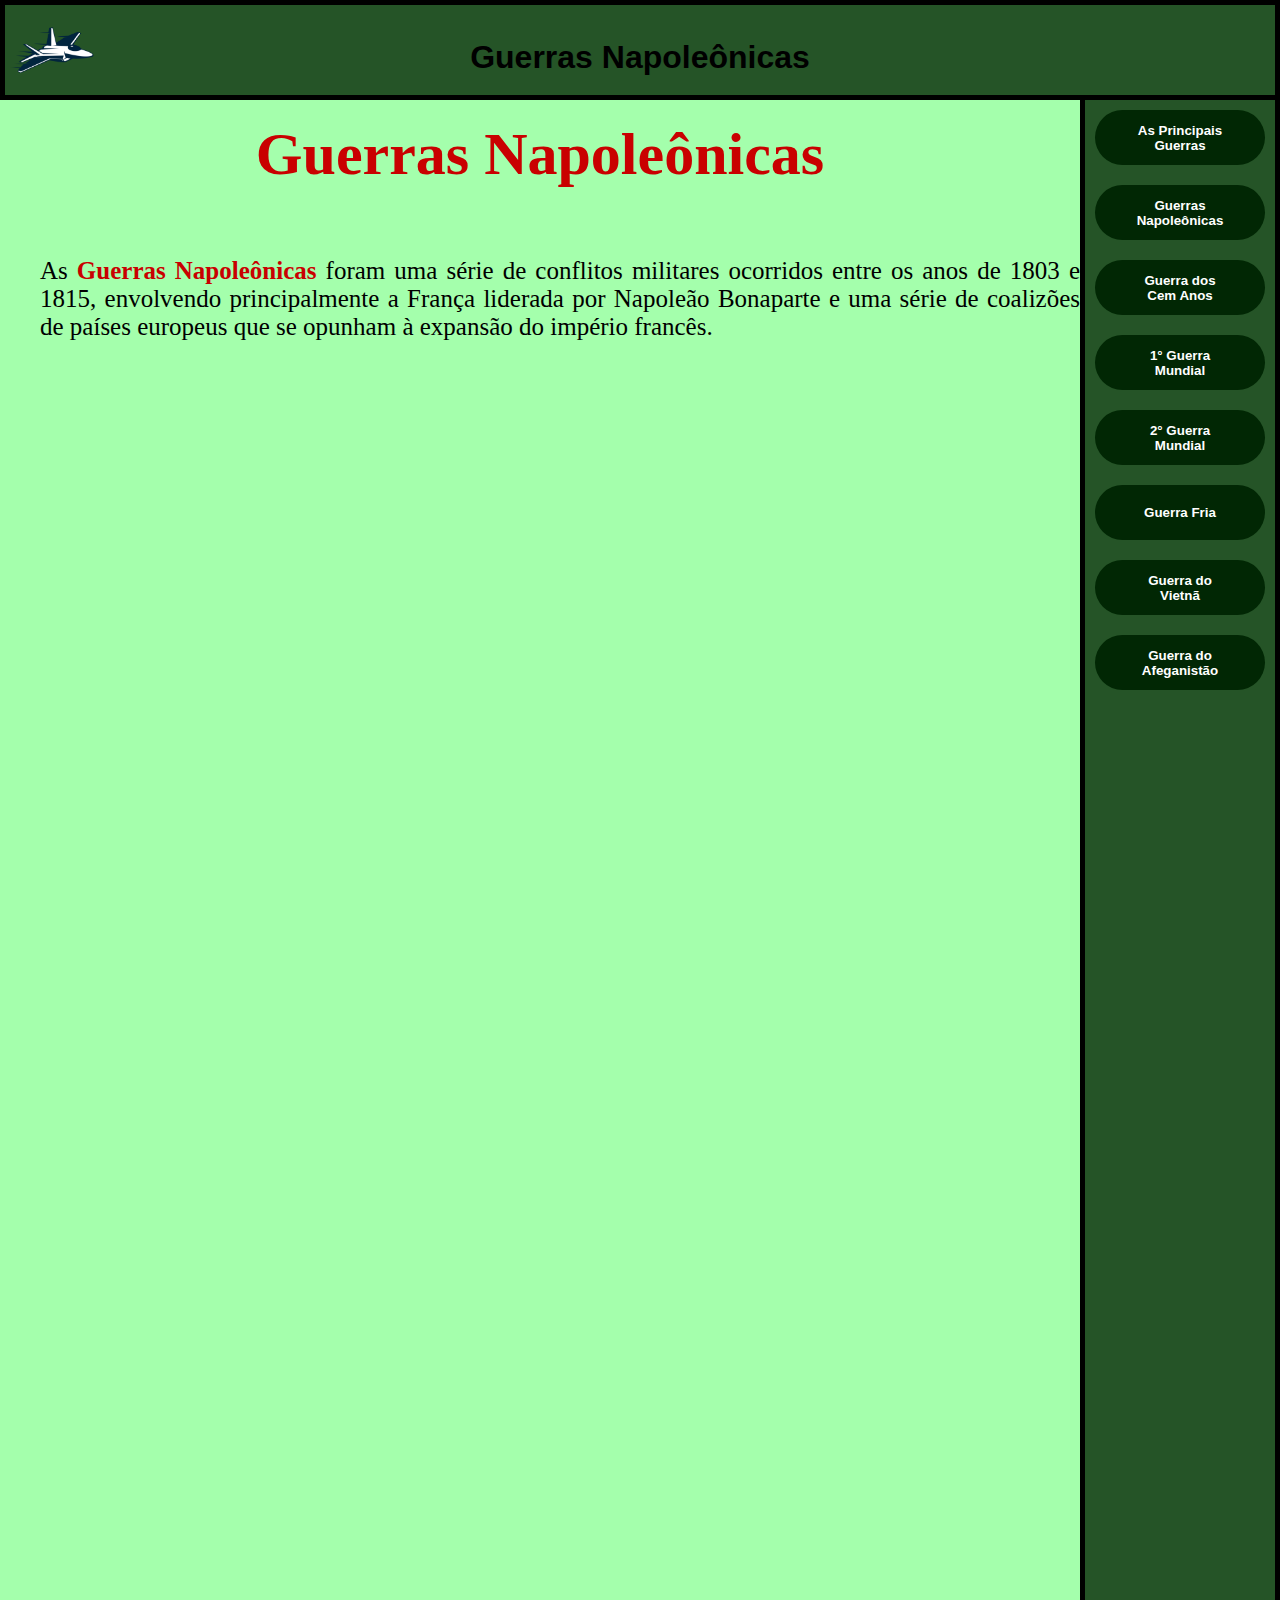
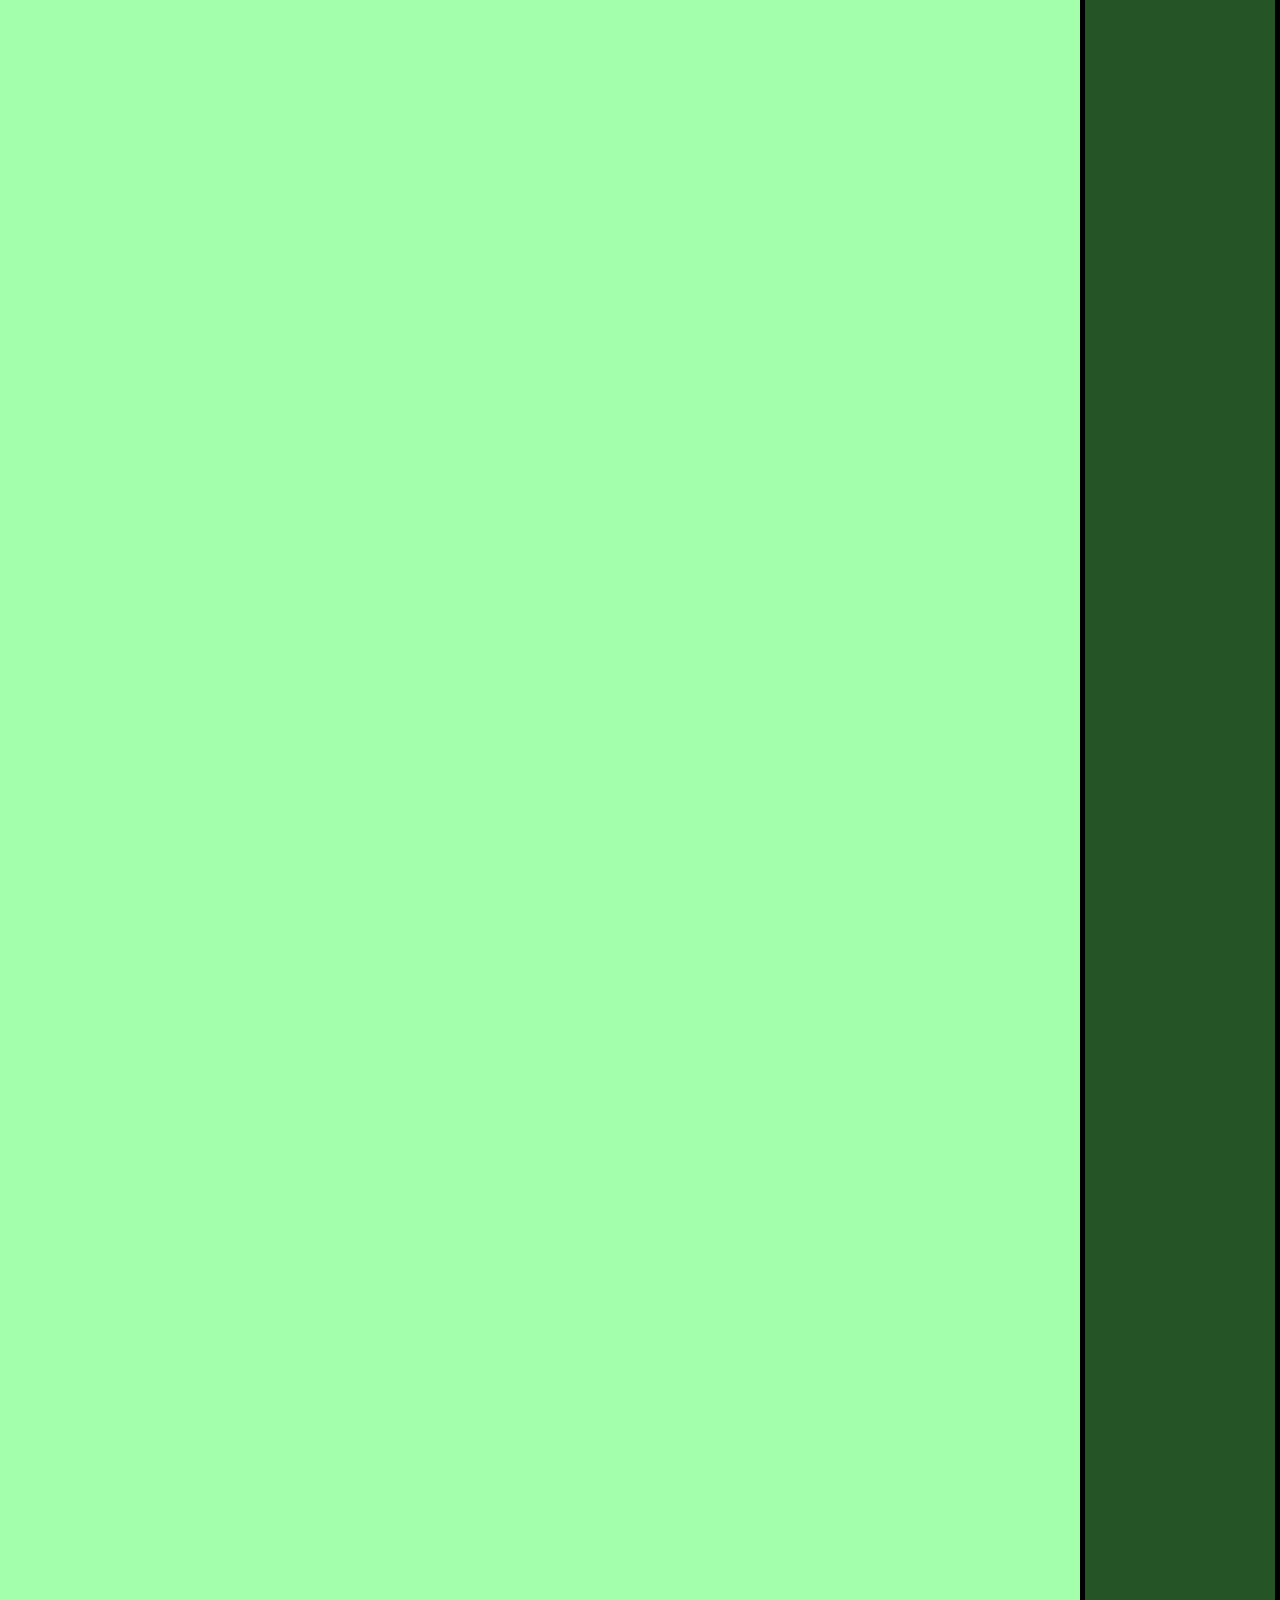
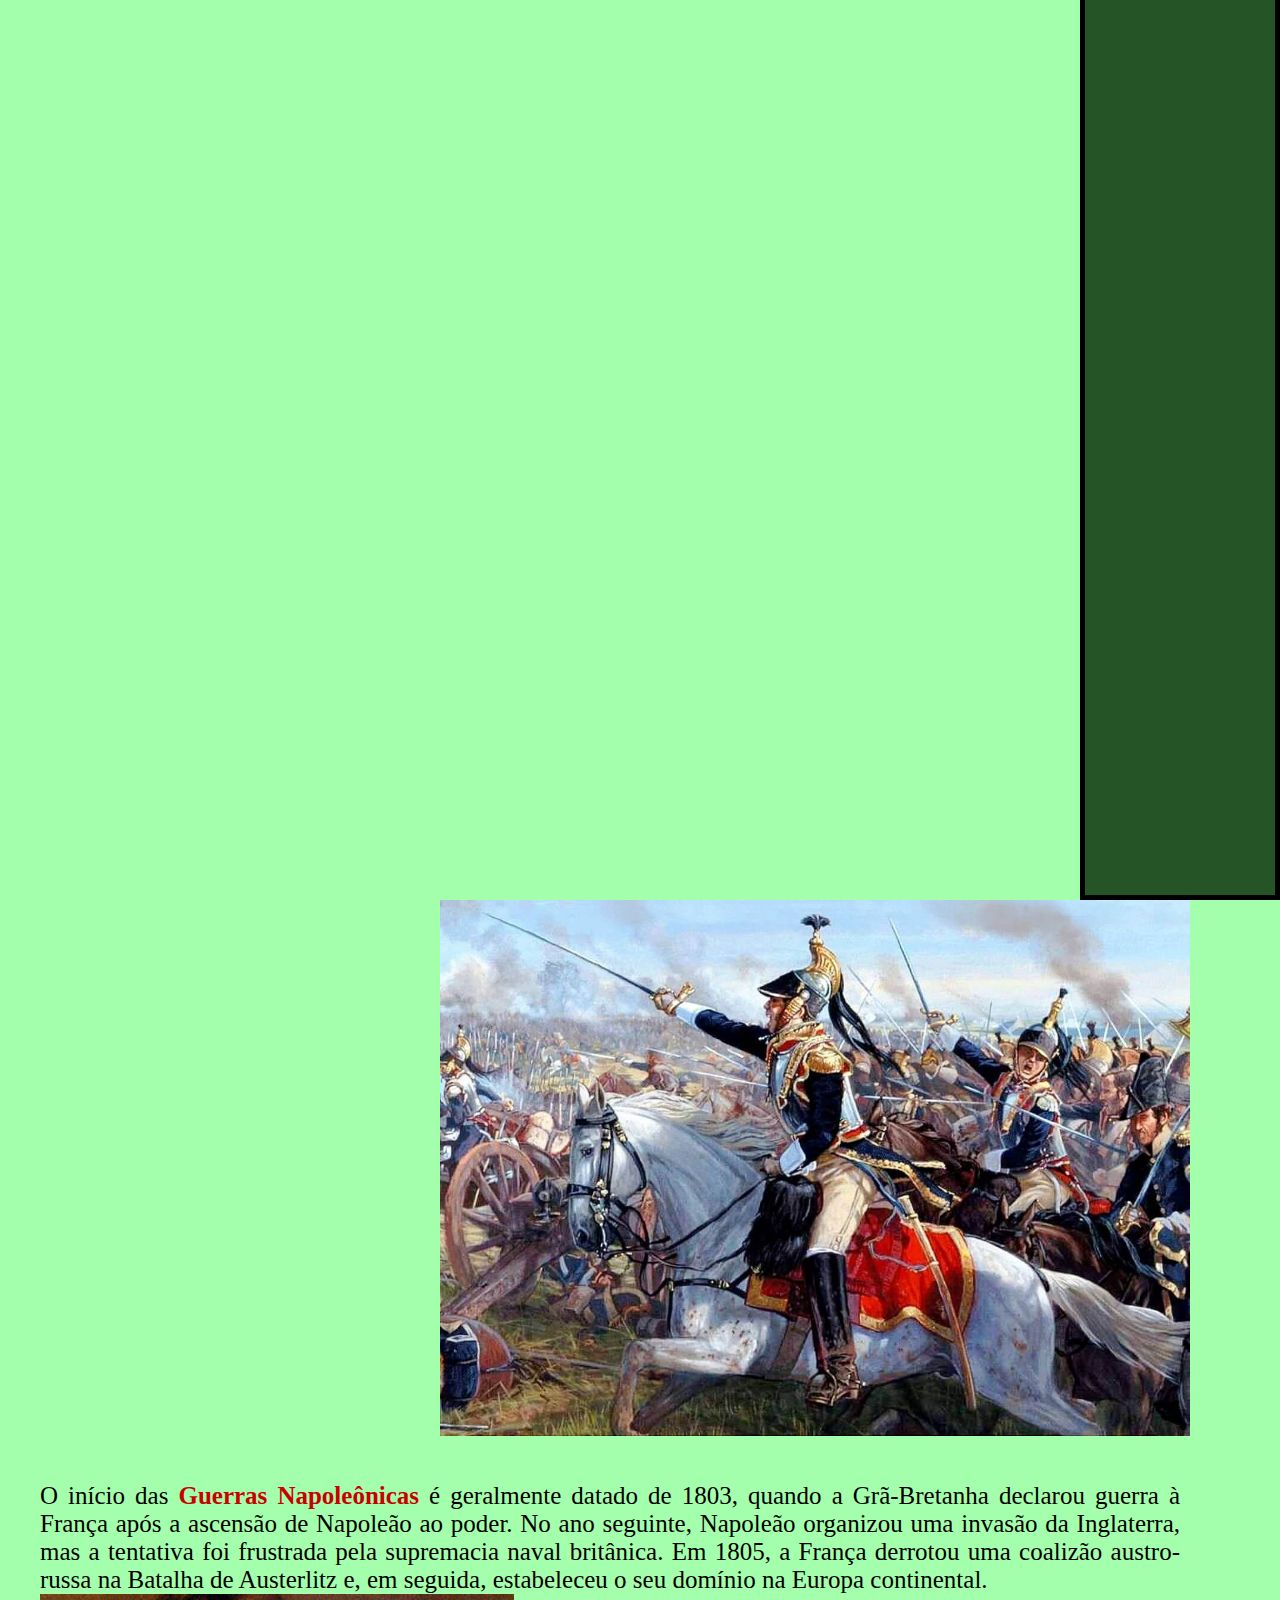
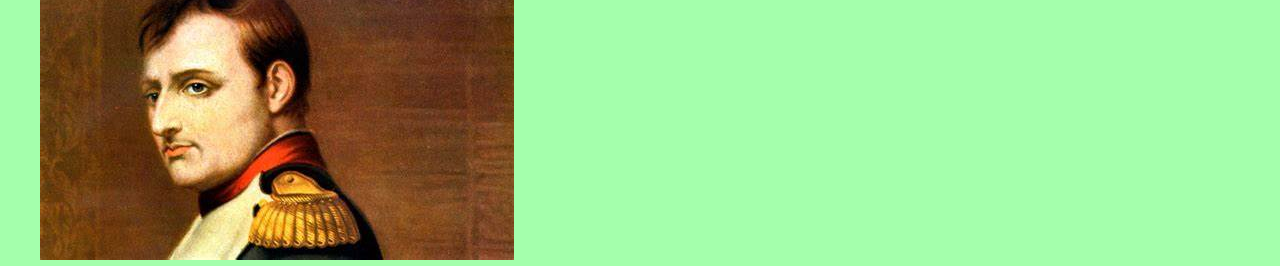
<file: guerrasNapoleonicas.html>
<!DOCTYPE html>
<html lang="pt-br">
<head>
    <meta charset="UTF-8">
    <meta http-equiv="X-UA-Compatible" content="IE=edge">
    <meta name="viewport" content="width=device-width, initial-scale=1.0">
    <link rel="stylesheet" href="guerrasNapoleonicas.css">
    <link rel="stylesheet" href="index.css">
    <link rel="icon" href="img/iconeindex.png">
    <title>Guerras Napoleônicas</title>
</head>
<body>

    <div class="BarraSuperior">
        <img id="logoimagem" src="img/—Pngtree—jet fighter illustration_8476956.png" alt="Foto Avião">
        <h1 class="textoCabecalho">Guerras Napoleônicas</h1>
    </div>



    <div class="BarraLateral">
        <a href="index.html"><button class="button1">As Principais Guerras</button></a>
        <a href="guerrasNapoleonicas.html"><button class="button1">Guerras Napoleônicas</button></a>
        <a href="guerraCemAnos.html"><button class="button1">Guerra dos Cem Anos</button></a>
        <a href="1GuerraMundial.html"><button class="button1">1° Guerra Mundial</button></a>
        <a href="2GuerraMundial.html"><button class="button1">2° Guerra Mundial</button></a>
        <a href="guerraFria.html"><button class="button1" ; style="width: 170px; height: 55px;">Guerra Fria</button></a>
        <a href="guerraVietina.html"><button class="button1">Guerra do Vietnã</button></a>
        <a href="guerraAfeganistao.html"><button class="button1">Guerra do Afeganistão</button></a>
            
    </div>

    <div id="tituloPrincipal"><h1><strong>Guerras Napoleônicas</strong></h1>
    </div>
    <br>
    <div class="formatacaoTextoPadrao">    
        <p>As <strong>Guerras Napoleônicas</strong> foram uma série de conflitos militares ocorridos entre os anos de 1803 e 1815, envolvendo principalmente a França liderada por Napoleão Bonaparte e uma série de coalizões de países europeus que se opunham à expansão do império francês.
        </p>
        <img id="Batallas"src="img/Guerras-Napoleonicas-Batallas.jpg" alt="Batalha Guerra Napoleônica.">
        <p>
            O início das <strong>Guerras Napoleônicas</strong> é geralmente datado de 1803, quando a Grã-Bretanha declarou guerra à França após a ascensão de Napoleão ao poder. No ano seguinte, Napoleão organizou uma invasão da Inglaterra, mas a tentativa foi frustrada pela supremacia naval britânica. Em 1805, a França derrotou uma coalizão austro-russa na Batalha de Austerlitz e, em seguida, estabeleceu o seu domínio na Europa continental.
        </p>
        <img id="R" src="/img/OIP.jfif" alt="Foto Napoleão em cima de um cavalo.">
    </div>

        
    
</body>
</html>
</file>
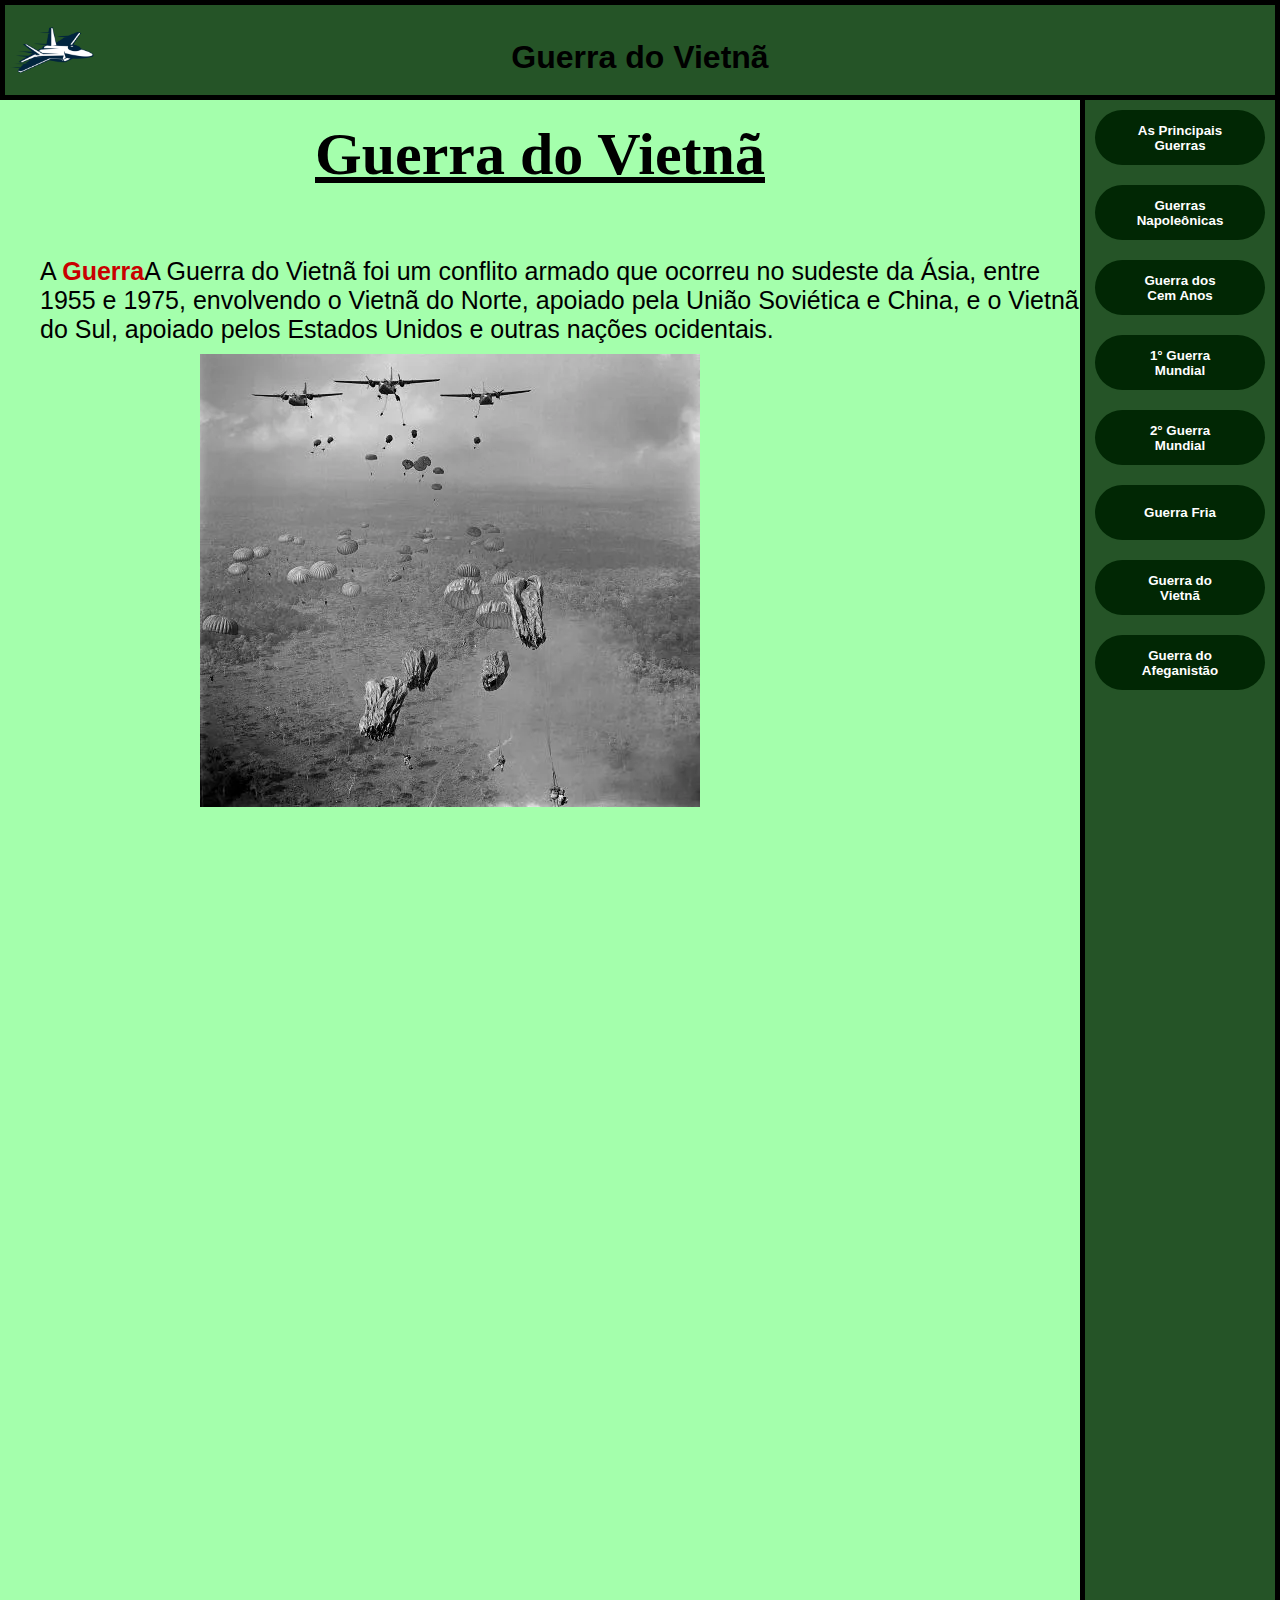
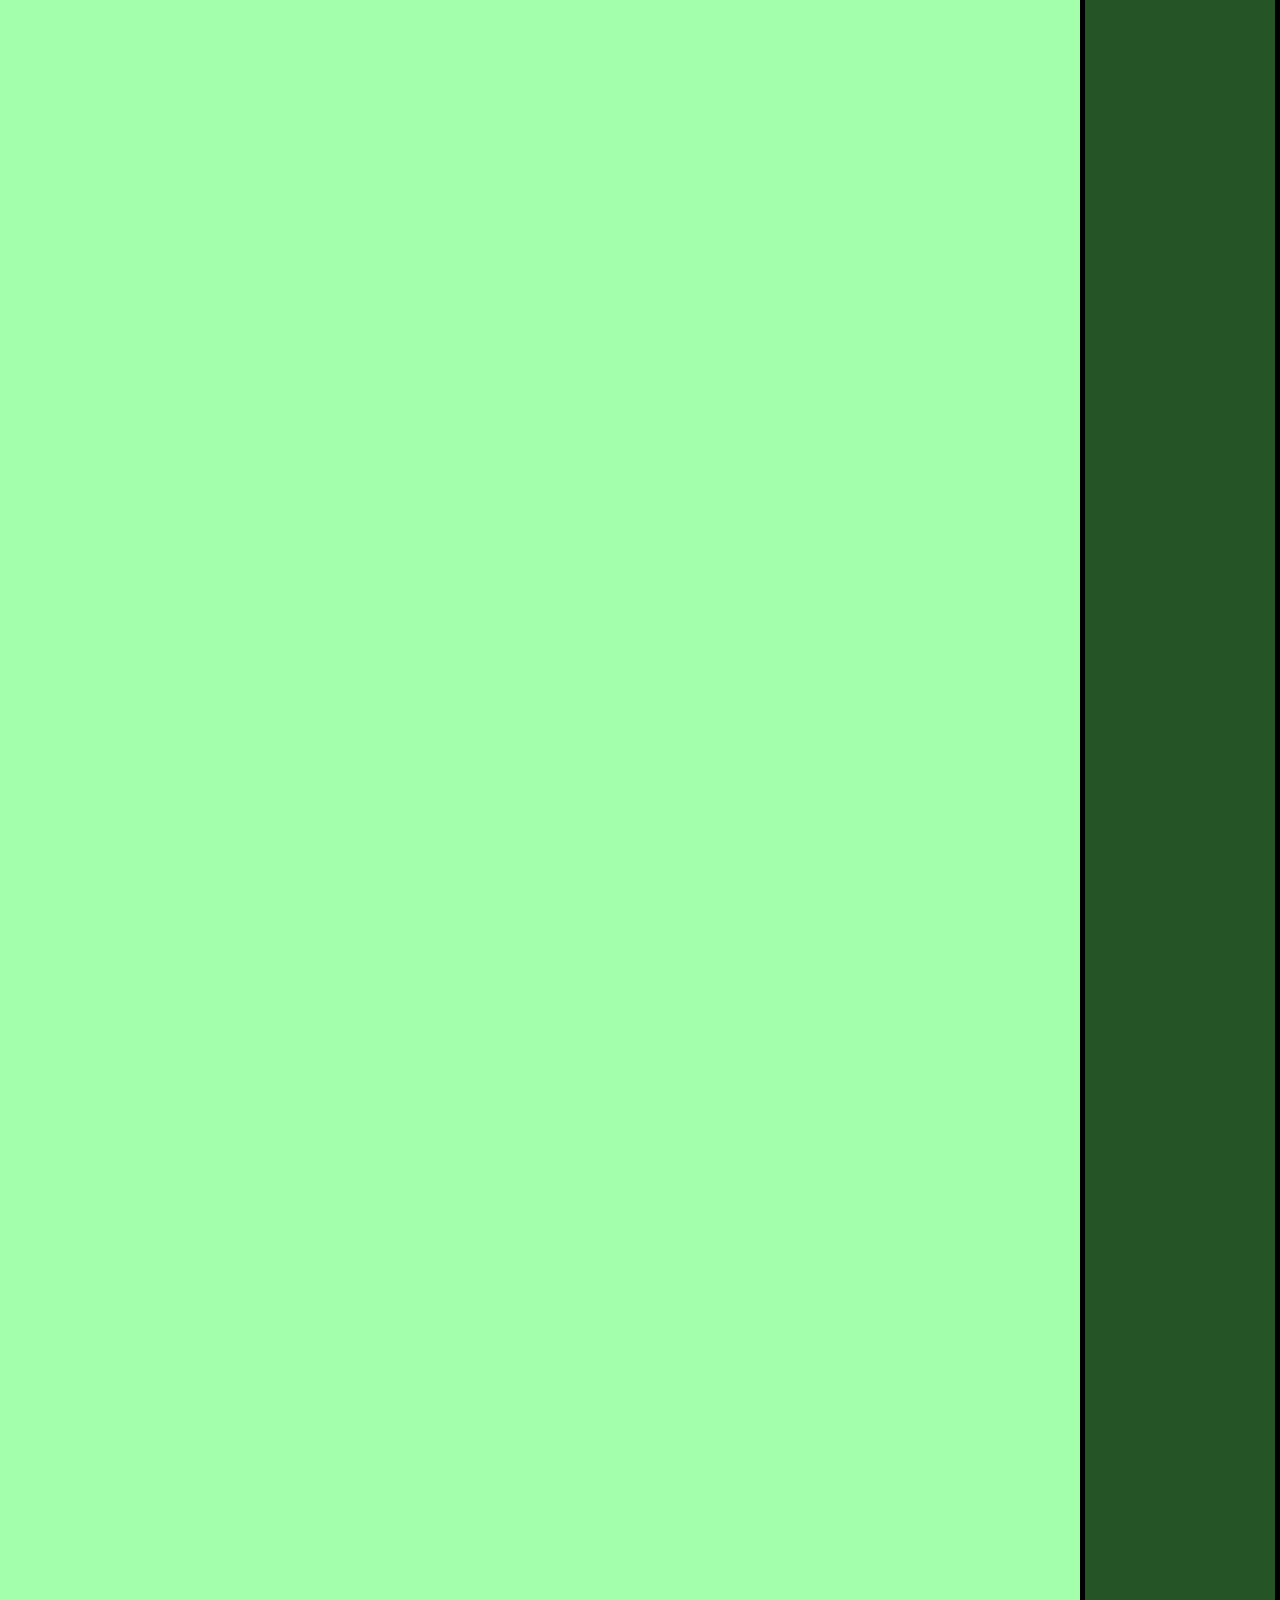
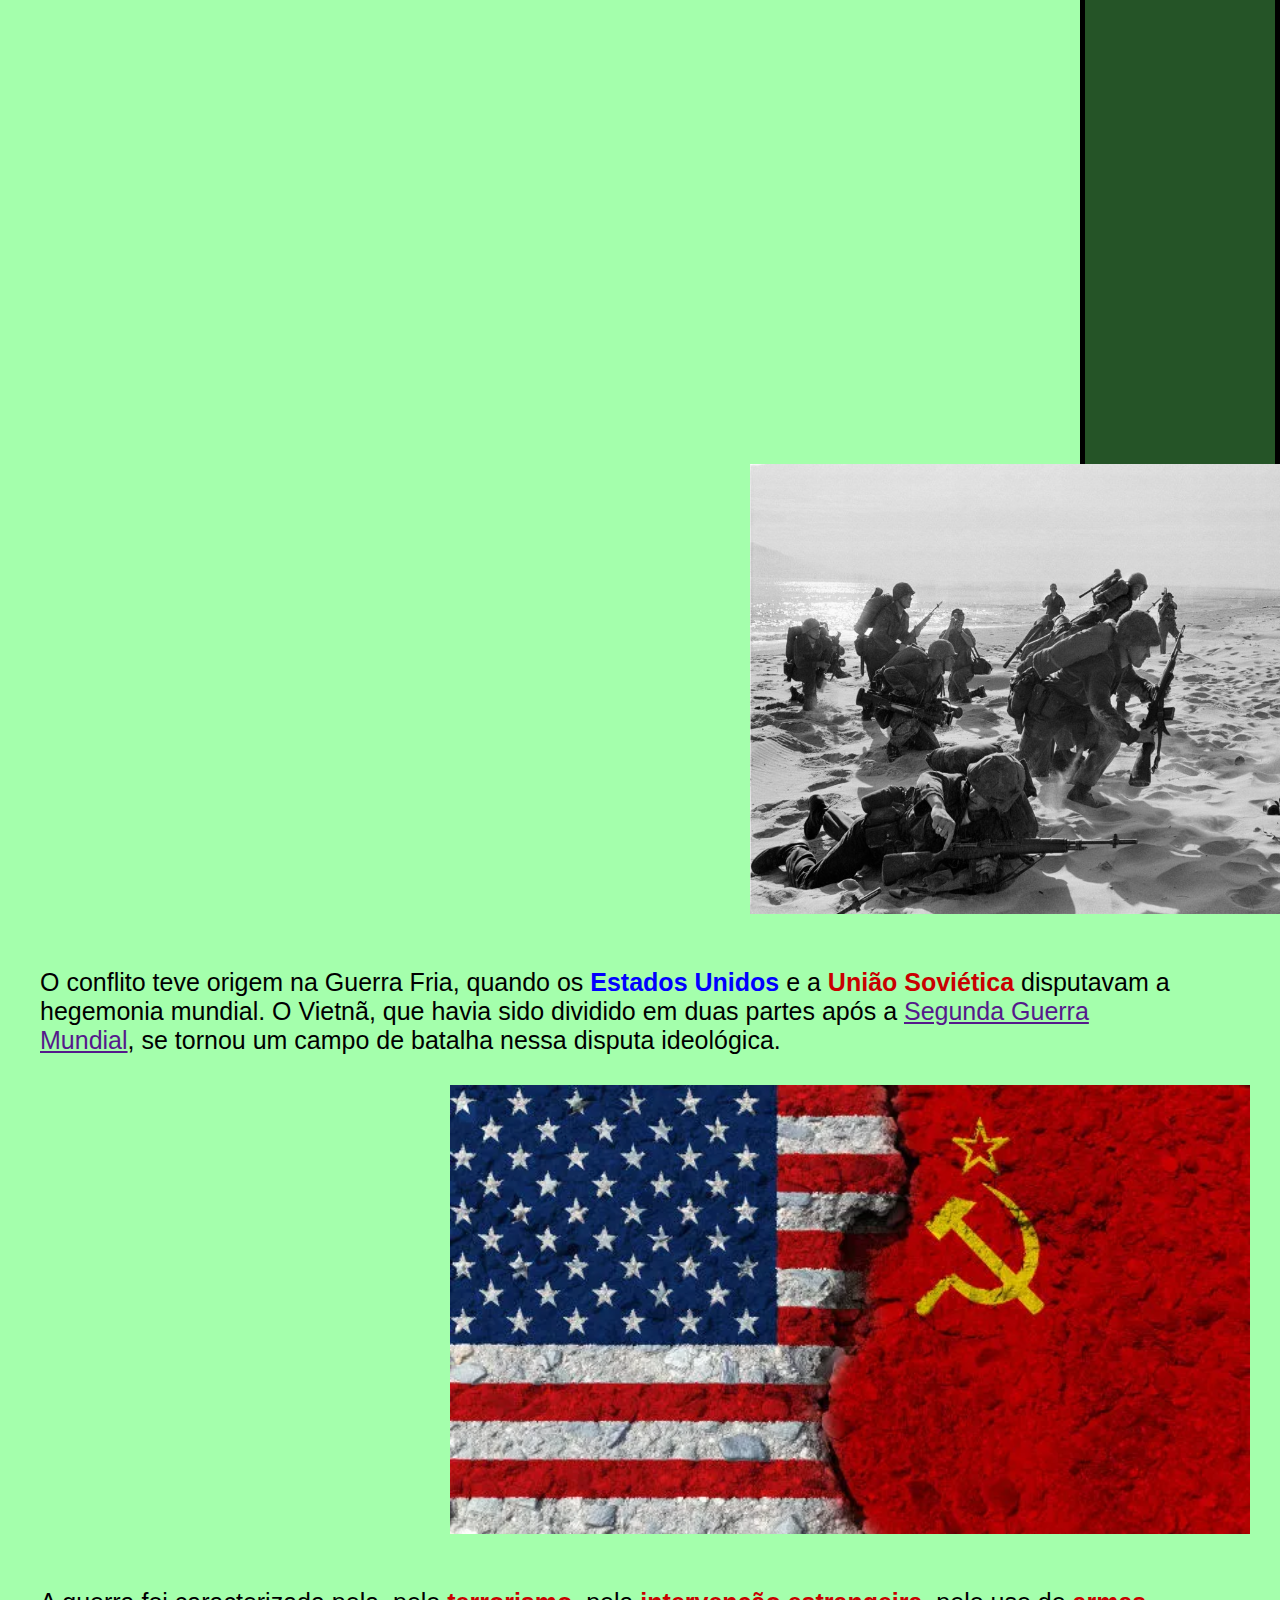
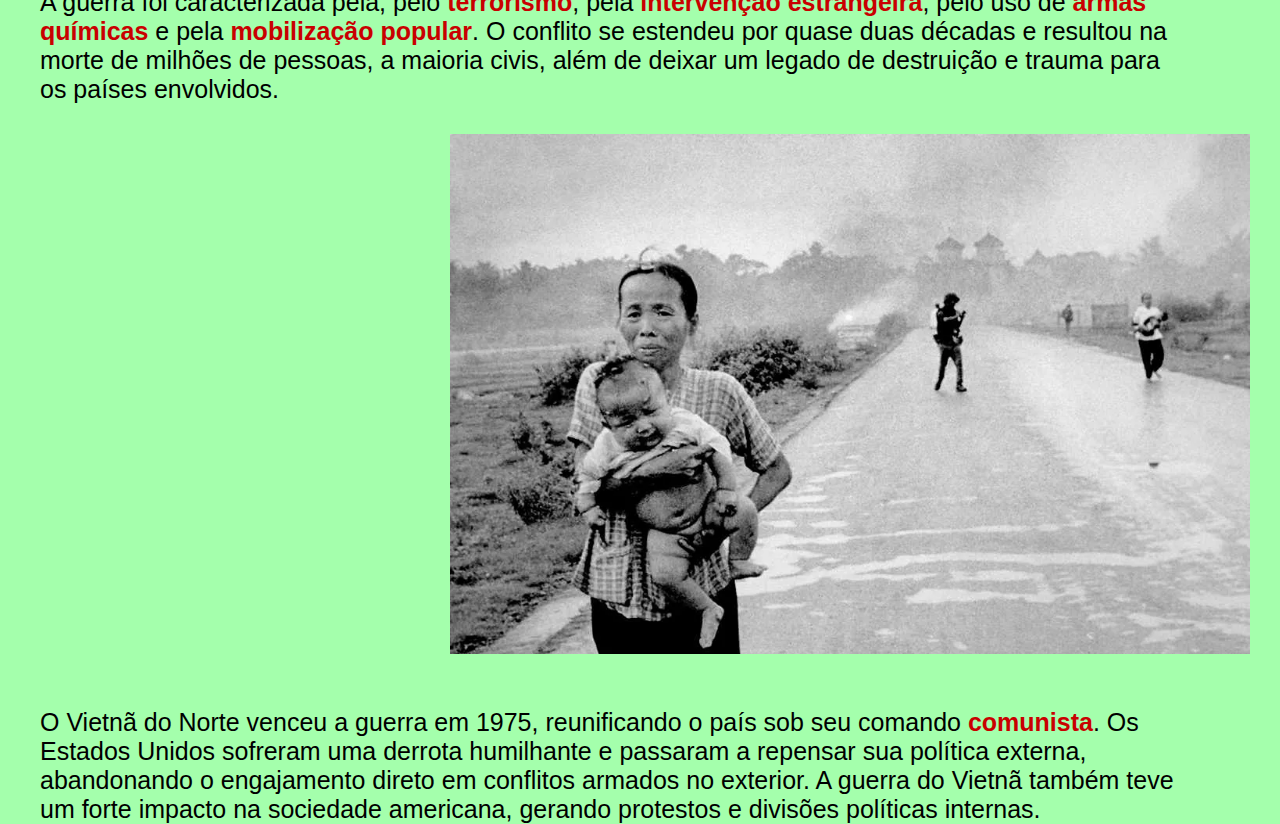
<file: guerraVietina.html>
<!DOCTYPE html>
<html lang="pt-br">
<head>
    <meta charset="UTF-8">
    <meta http-equiv="X-UA-Compatible" content="IE=edge">
    <meta name="viewport" content="width=device-width, initial-scale=1.0">
    <link rel="stylesheet" href="guerraVietna.css">
    <link rel="stylesheet" href="index.css">
    <link rel="icon" href="img/iconeindex.png">
    <title>Guerra do Vietnã</title>
</head>
<body>
    
    <div class="BarraSuperior">
        <img id="logoimagem" src="img/—Pngtree—jet fighter illustration_8476956.png" alt="Foto Avião">
        <h1 class="textoCabecalho">Guerra do Vietnã</h1>
    </div>



    <div class="BarraLateral">
        <a href="index.html"><button class="button1">As Principais Guerras</button></a>
        <a href="guerrasNapoleonicas.html"><button class="button1">Guerras Napoleônicas</button></a>
        <a href="guerraCemAnos.html"><button class="button1">Guerra dos Cem Anos</button></a>
        <a href="1GuerraMundial.html"><button class="button1">1° Guerra Mundial</button></a>
        <a href="2GuerraMundial.html"><button class="button1">2° Guerra Mundial</button></a>
        <a href="guerraFria.html"><button class="button1" ; style="width: 170px; height: 55px;">Guerra Fria</button></a>
        <a href="guerraVietina.html"><button class="button1">Guerra do Vietnã</button></a>
        <a href="guerraAfeganistao.html"><button class="button1">Guerra do Afeganistão</button></a>
            
    </div>

    <div id="tituloPrincipal"><h1><u>Guerra do Vietnã</u></h1>
    </div>
    <br>
    <div class="texto">    
        <p>A <strong>Guerra</strong>A Guerra do Vietnã foi um conflito armado que ocorreu no sudeste da Ásia, entre 1955 e 1975, envolvendo o Vietnã do Norte, apoiado pela União Soviética e China, e o Vietnã do Sul, apoiado pelos Estados Unidos e outras nações ocidentais.
        </div>
    <img id="foto1"src="img/paraquedistas-vietna-sul-em-exercicio-durante-guerra-vietna-foto-marco-1963-599d9ad968c6d.webp" alt="Avião soltando pessoas de paraquedas no Vietnã do Sul">  
    <br>  
    <img id="foto2"src="img/1429775028_104827_1429782642_album_normal.jpg" alt="Foto soldados no Vietnã">
    <div class="texto">
        <p>O conflito teve origem na Guerra Fria, quando os <strong style="color : blue">Estados Unidos</strong> e a <strong>União Soviética</strong> disputavam a hegemonia mundial. O Vietnã, que havia sido dividido em duas partes após a <a href="">Segunda Guerra Mundial</a>, se tornou um campo de batalha nessa disputa ideológica.</p>
    </div>
    <img id="foto3"src="img/guerra-fria-guerras.webp" alt="EUA x URSS">
    <div class="texto">
        <p>A guerra foi caracterizada pela, pelo <strong>terrorismo</strong>, pela <strong>intervenção estrangeira</strong>, pelo uso de <strong>armas químicas</strong> e pela <strong>mobilização popular</strong>. O conflito se estendeu por quase duas décadas e resultou na morte de milhões de pessoas, a maioria civis, além de deixar um legado de destruição e trauma para os países envolvidos.</p>
    </div>
    <img id="foto3"src="img/32692270064_a15b305750_b.webp" alt="">
    <div class="texto">O Vietnã do Norte venceu a guerra em 1975, reunificando o país sob seu comando <strong>comunista</strong>. Os Estados Unidos sofreram uma derrota humilhante e passaram a repensar sua política externa, abandonando o engajamento direto em conflitos armados no exterior. A guerra do Vietnã também teve um forte impacto na sociedade americana, gerando protestos e divisões políticas internas.</div>
</body>
</html>
</file>
<file: 1GuerraMundial.css>
* {
    padding: 0%;
    margin: 0%;
    box-sizing: border-box;
}
.texto{
    font-size: 25px;
    padding-left: 40px;
    margin-right: 100px;
    margin-top: 50px;
}
img#foto1{
    width: 600px;
    margin-top: 50px;
    margin-left: 400px;
}
img#foto2{
    width: 600px;
    margin-top: 50px;
    margin-left: 445px;
}
img#foto3{
    width: 600px;
    margin-top: 50px;
    margin-left: 410px;
}
#tabela{
    display: grid;
    grid-template-columns: repeat(3, 1fr);
    grid-template-rows: repeat(4, 1fr);
    gap: 10px;
}
.celula {
    background-color: #ddd;
    padding: 10px;
    border: 1px solid #aaa;
  }
  .tabela {
    display: grid;
    grid-template-columns: repeat(2, 1fr);
    grid-template-rows: repeat(3, 1fr);
    gap: 10px;
  }

  .celula {
    padding: 10px;
    border: 1px solid black;
  }

  .entente {
    background-color: lightblue;
  }

  .alianca {
    background-color: lightcoral;
  }
</file>
<file: index.css>
* {
    padding: 0%;
    margin: 0%;
    box-sizing: border-box;
}

body{
    background-color: #a4ffac;
}

.textoCabecalho{
    text-align: center;
    margin-top: -70px ;
    font-family: 'Lucida Sans', 'Lucida Sans Regular', 'Lucida Grande', 'Lucida Sans Unicode', Geneva, Verdana, sans-serif;
}

.BarraSuperior {
    width: 100%;
    background-color: rgba(1, 36, 1, 0.781);
    height: 100px;
    border: 5px solid black;
}
.BarraLateral {
    width: 200px;
    background-color: rgba(1, 36, 1, 0.781);
    float: right ;
    height: 4000px;
    border-left: 5px solid black ;
    border-right: 5px solid black ;
    border-bottom: 5px solid black ;
}
img#logoimagem{
    width: 100px;
}

.button1
    
{  
    margin: 10px;
    padding: 12.5px 35px;
    border: 10px;
    border-radius: 100px;
    background-color: #012704;
    color: #ffffff;
    font-weight: Bold;
    transition: all 0.5s;
    -webkit-transition: all 0.5s;
  }
  
  button:hover {
    background-color: #099c15;
    box-shadow: 0 0 20px #00ff004b;
  }
  
  button:active {
    background-color: #3cff00;
    transition: all 0.25s;
    -webkit-transition: all 0.25s;
    box-shadow: none;
  }
#tituloPrincipal{
    text-align: center; 
    margin-top: 20px;
    font-size: 30px;
}
.formatacaoTextoPadrao{
    text-align: justify;
    font-size: 25px;
    padding-left: 40px;
    margin-right: 100px;
    margin-top: 50px;
    max-width: 1250px;
}
img#imagemGuerra1{
    text-align: center;
    width: 600px;
    margin-left: 500px;
    margin-top: 40px;
}

strong{
    color:#c90000
}
#lista1{
    margin-top: 30px;
    margin-left: 100px;
}
li{
    margin-top: 10px;
    font-size: 20px ;
}
#Plista{
    margin-top: 10px;
}
img#fotoguerra2{
    width: 900px;
    margin-left: 350px;
    margin-top: 40px;
}
h2{
    text-align: center;
    margin-top: 20px;
    font-size: 50px;
}
img#imagemguerra3{
    
        float: right;
        border: transparent thin solid;
        margin-right: 120px;
        width: 300px;
        height: 465px   
}
i{
    color: rgb(255, 0, 242);
}
</file>
<file: 2GuerraMundial.css>
* {
    padding: 0%;
    margin: 0%;
    box-sizing: border-box;
}
.texto{
    font-size: 25px;
    padding-left: 40px;
    margin-right: 100px;
    margin-top: 20px;
    max-width: 1250px;
    font-family: 'Lucida Sans', 'Lucida Sans Regular', 'Lucida Grande', 'Lucida Sans Unicode', Geneva, Verdana, sans-serif;
}
img#foto1{
    width: 450px;
    height: 450px;
    margin-left: 130px;
}
img#foto2{
    width: 450px;
    height: 450px;
    margin-left: 50px;
}
#container1{
    margin-top: 30px;
    display: flex;
}
p{
    margin-top: 30px;
}
</file>
<file: guerraAfeganistao.css>
* {
    padding: 0%;
    margin: 0%;
    box-sizing: border-box;
}
</file>
<file: guerraCemAnos.css>
* {
    padding: 0%;
    margin: 0%;
    box-sizing: border-box;
}
</file>
<file: guerraFria.css>
* {
    padding: 0%;
    margin: 0%;
    box-sizing: border-box;
}
.texto{
    font-size: 25px;
    padding-left: 40px;
    margin-right: 100px;
    margin-top: 50px;
    max-width: 1250px;
    font-family: 'Lucida Sans', 'Lucida Sans Regular', 'Lucida Grande', 'Lucida Sans Unicode', Geneva, Verdana, sans-serif;
}
img#foto1{
    width: 600px;
    margin-top: 50px;
    margin-left: 200px;
}
img#foto2{
    width: 600px;
    height: 330px;
    margin-top: -650px;
    margin-left: 850px;
}
img#foto3{
    width: 600px;
    margin-top: 50px;
    margin-left: 500px;
    display: flex;
    justify-content: center;
}
.grid-container {
    display: grid;
    grid-template-columns: 1fr 1fr 1fr;
    grid-gap: 10px;
    padding: 10px;
  }
  .grid-item {
    background-color: #f2f2f2;
    padding: 20px;
    font-size: 18px;
    text-align: center;
  }
  .header {
    background-color: #4CAF50;
    color: #fff;
    font-size: 20px;
    font-weight: bold;
    text-align: center;
    grid-column: 1 / span 3;
    padding: 20px;
  }
</file>
<file: guerrasNapoleonicas.css>
* {
    padding: 0%;
    margin: 0%;
    box-sizing: border-box;
}
img#Batallas{
    width: 750px ;
    margin-left: 400px;
}
p{
    margin-top: 40px;
}
</file>
<file: guerraVietna.css>
* {
    padding: 0%;
    margin: 0%;
    box-sizing: border-box;
}
.texto{
    font-size: 25px;
    padding-left: 40px;
    margin-right: 100px;
    margin-top: 50px;
    max-width: 1250px;
    font-family: 'Lucida Sans', 'Lucida Sans Regular', 'Lucida Grande', 'Lucida Sans Unicode', Geneva, Verdana, sans-serif;
}
img#foto1{
    width: 500px;
    margin-left: 200px ;
    margin-top: 10px;
}
img#foto2{
    width: 600px;
    height: 450px;
    margin-left: 750px;
    margin-top: -550px;
}
img#foto3{
    width: 800px;
    margin-left: 450px;
    margin-top: 30px;
}
</file>
